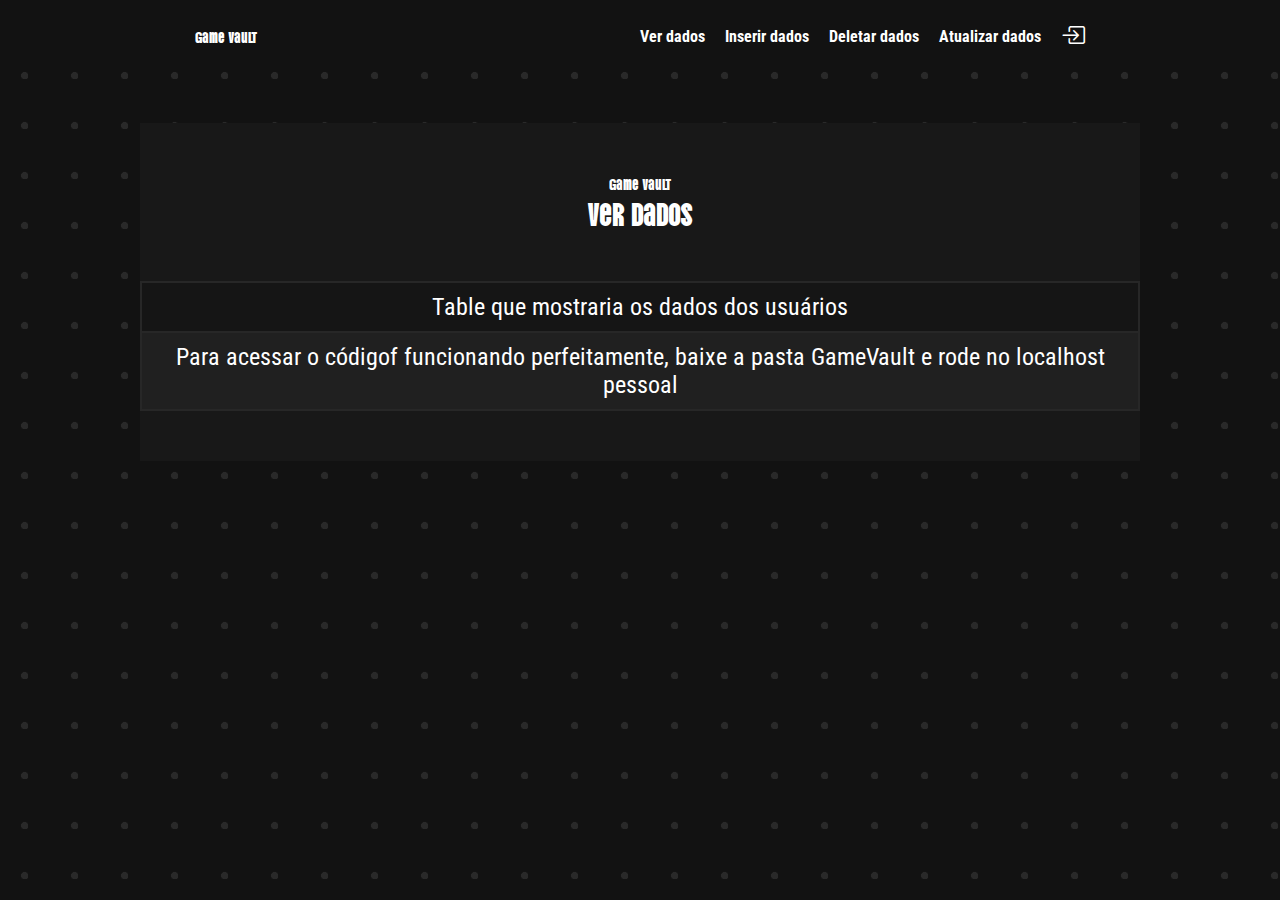
<file: dashboard/verDados.html>
<!DOCTYPE html>
<html lang="en">
<head>
    <meta charset="UTF-8">
    <meta http-equiv="X-UA-Compatible" content="IE=edge">
    <meta name="viewport" content="width=device-width, initial-scale=1.0">

    <title>GV - Ver Dados</title>

    <link rel="stylesheet" href="../main.css">
    <link rel="stylesheet" href="main-admin.css">
    <link rel="stylesheet" href="verDados.css">
    
    <link rel="stylesheet" href="https://cdn.jsdelivr.net/npm/bootstrap-icons@1.3.0/font/bootstrap-icons.css">
    
</head>
<body>

<header>
        <!-- BARRA DE MENU -->
        <nav>
            <!-- LOGO -->
            <a href="../index.html">
                Game Vault
                <!-- <img src="https://cdn.discordapp.com/attachments/1093159478377054360/1101538751269847092/pixel-art-650x350-removebg-preview.png" alt=""> -->
            </a>

            <div class="mobile-menu">
                <div class="line1"></div>
                <div class="line2"></div>
                <div class="line3"></div>
            </div>
            

            <!-- ITEMS DO MENU -->
            <ul class="nav-list">
                <li><a href="verDados.html">Ver dados</a></li>
                <li><a href="inserir/inserir.html">Inserir dados</a></li>
                <li><a href="deletar/deletar.html">Deletar dados</a></li>
                <li><a href="atualizar/atualizar.html">Atualizar dados</a></li>
                <li><a href="../login/login.html"><i class="bi bi-box-arrow-in-right"></i></a></li>
            </ul>
        </nav>
        <script src="../mobile.js"></script>
    </header>

    <section>
        <center>

            <div id="container">
                <a href="../../index.html" class="logo">Game Vault</a>
                <label>Ver Dados</label>
                
                <table>
                    <tr>
                        <td colspan="5">Table que mostraria os dados dos usuários</td>
                    </tr>
                    <tr>
                        <td colspan="5">Para acessar o códigof funcionando perfeitamente, baixe a pasta GameVault e rode no localhost pessoal</td>
                    </tr>
                </table>

            </div>


    </section>
    
</body>
</html>
</file>
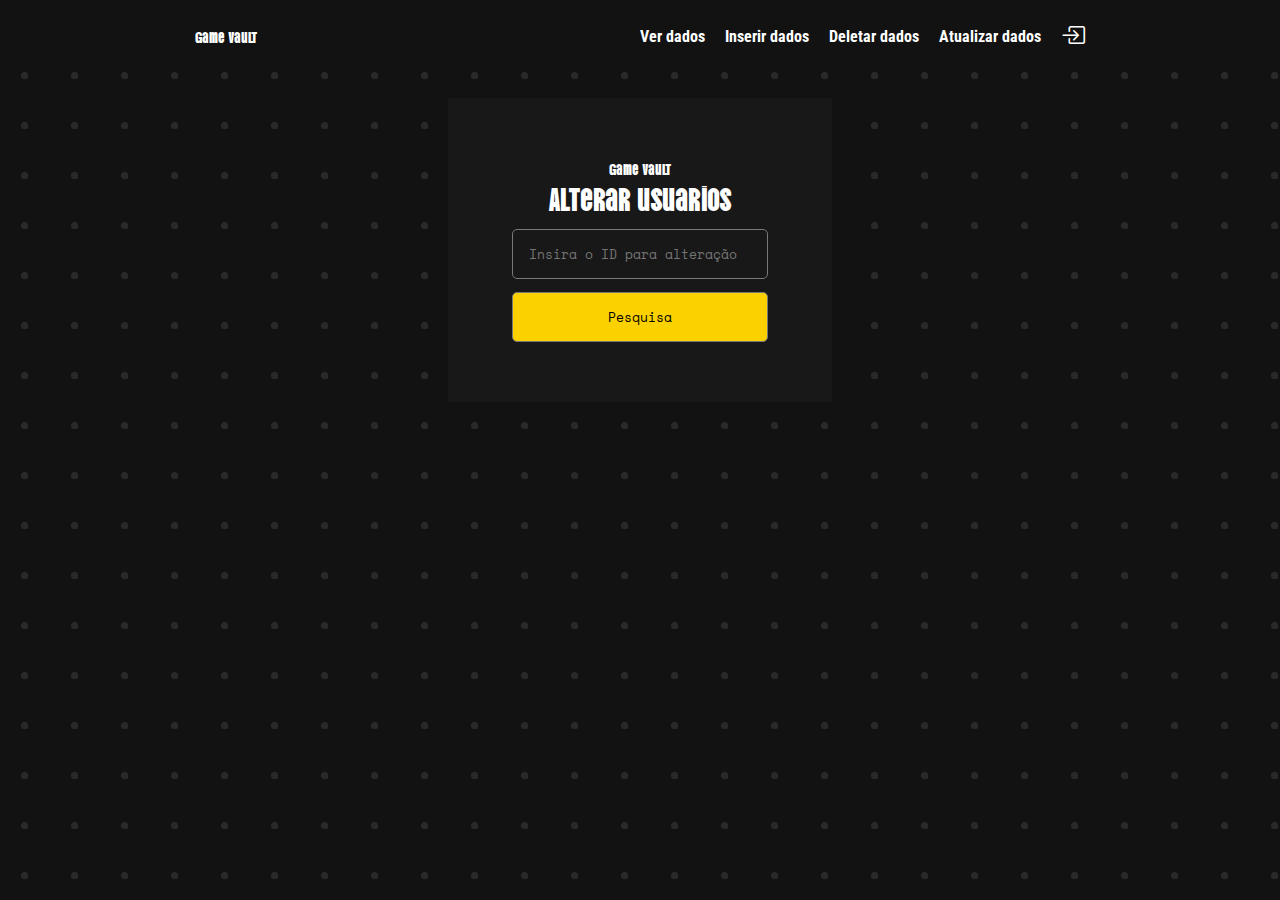
<file: dashboard/atualizar/atualizar.html>
<!DOCTYPE html>
<html lang="en">
<head>
    <meta charset="UTF-8">
    <meta http-equiv="X-UA-Compatible" content="IE=edge">
    <meta name="viewport" content="width=device-width, initial-scale=1.0">

    <title>GV - Atualizar Dados</title>

    <link rel="stylesheet" href="../../main.css">
    <link rel="stylesheet" href="atualizar.css">
    <link rel="stylesheet" href="../main-admin.css">
    
    <link rel="stylesheet" href="https://cdn.jsdelivr.net/npm/bootstrap-icons@1.3.0/font/bootstrap-icons.css">
    
</head>
<body>

<header>
        <!-- BARRA DE MENU -->
        <nav>
            <!-- LOGO -->
            <a href="../../index.html">
                Game Vault
                <!-- <img src="https://cdn.discordapp.com/attachments/1093159478377054360/1101538751269847092/pixel-art-650x350-removebg-preview.png" alt=""> -->
            </a>

            <div class="mobile-menu">
                <div class="line1"></div>
                <div class="line2"></div>
                <div class="line3"></div>
            </div>
            

            <!-- ITEMS DO MENU -->
            <ul class="nav-list">
                <li><a href="../verDados.html">Ver dados</a></li>
                <li><a href="../inserir/inserir.html">Inserir dados</a></li>
                <li><a href="../deletar/deletar.html">Deletar dados</a></li>
                <li><a href="atualizar.html">Atualizar dados</a></li>
                <li><a href="../../login/login.html"><i class="bi bi-box-arrow-in-right"></i></a></li>
            </ul>
        </nav>
        <script src="../../mobile.js"></script>
    </header>

    <section>
        <center>
            <div id="container">

                <a href="../../index.html" class="logo">Game Vault</a>
                <label>Alterar usuarios</label>

                <form name="dados">
                    <input type="number" placeholder="Insira o ID para alteração" name="id"><br>
                    <input type="submit" name="btnpesquisar" value="Pesquisa" class="button"">
                </form>

            </div>

    </section>
</body>
</html>
</file>
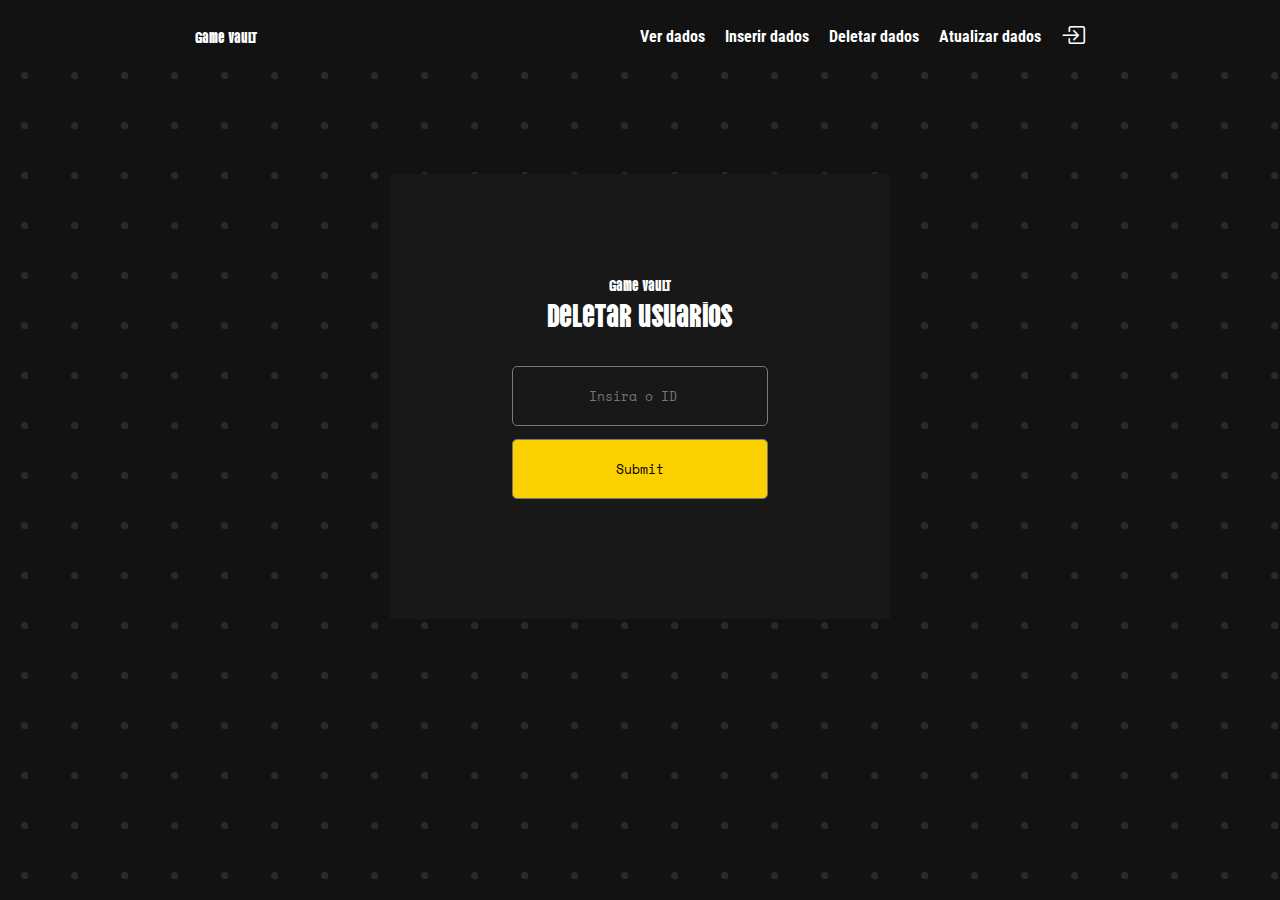
<file: dashboard/deletar/deletar.html>
<!DOCTYPE html>
<html lang="en">
<head>
    <meta charset="UTF-8">
    <meta http-equiv="X-UA-Compatible" content="IE=edge">
    <meta name="viewport" content="width=device-width, initial-scale=1.0">

    <title>GV - Deletar Dados</title>

    <link rel="stylesheet" href="../../main.css">
    <link rel="stylesheet" href="../main-admin.css">
    <link rel="stylesheet" href="deletar.css">
    
    <link rel="stylesheet" href="https://cdn.jsdelivr.net/npm/bootstrap-icons@1.3.0/font/bootstrap-icons.css">
    
</head>
<body>

<header>
        <!-- BARRA DE MENU -->
        <nav>
            <!-- LOGO -->
            <a href="../../index.html">
                Game Vault
                <!-- <img src="https://cdn.discordapp.com/attachments/1093159478377054360/1101538751269847092/pixel-art-650x350-removebg-preview.png" alt=""> -->
            </a>

            <div class="mobile-menu">
                <div class="line1"></div>
                <div class="line2"></div>
                <div class="line3"></div>
            </div>
            

            <!-- ITEMS DO MENU -->
            <ul class="nav-list">
                <li><a href="../verDados.html">Ver dados</a></li>
                <li><a href="../inserir/inserir.html">Inserir dados</a></li>
                <li><a href="deletar.html">Deletar dados</a></li>
                <li><a href="../atualizar/atualizar.html">Atualizar dados</a></li>
                <li><a href="../../login/login.html"><i class="bi bi-box-arrow-in-right"></i></a></li>
            </ul>
        </nav>
        <script src="../../mobile.js"></script>
    </header>

    <section>
            
            <center>

            <div id="container">

                <a href="../../index.html" class="logo">Game Vault</a>
                <label>Deletar usuarios</label>

                <form class="form-container">
                    <input type="number" name="id" placeholder="Insira o ID"><br>
                    <input type="submit">
                </form>
            </div>

    </section>
    
</body>
</html>
</file>
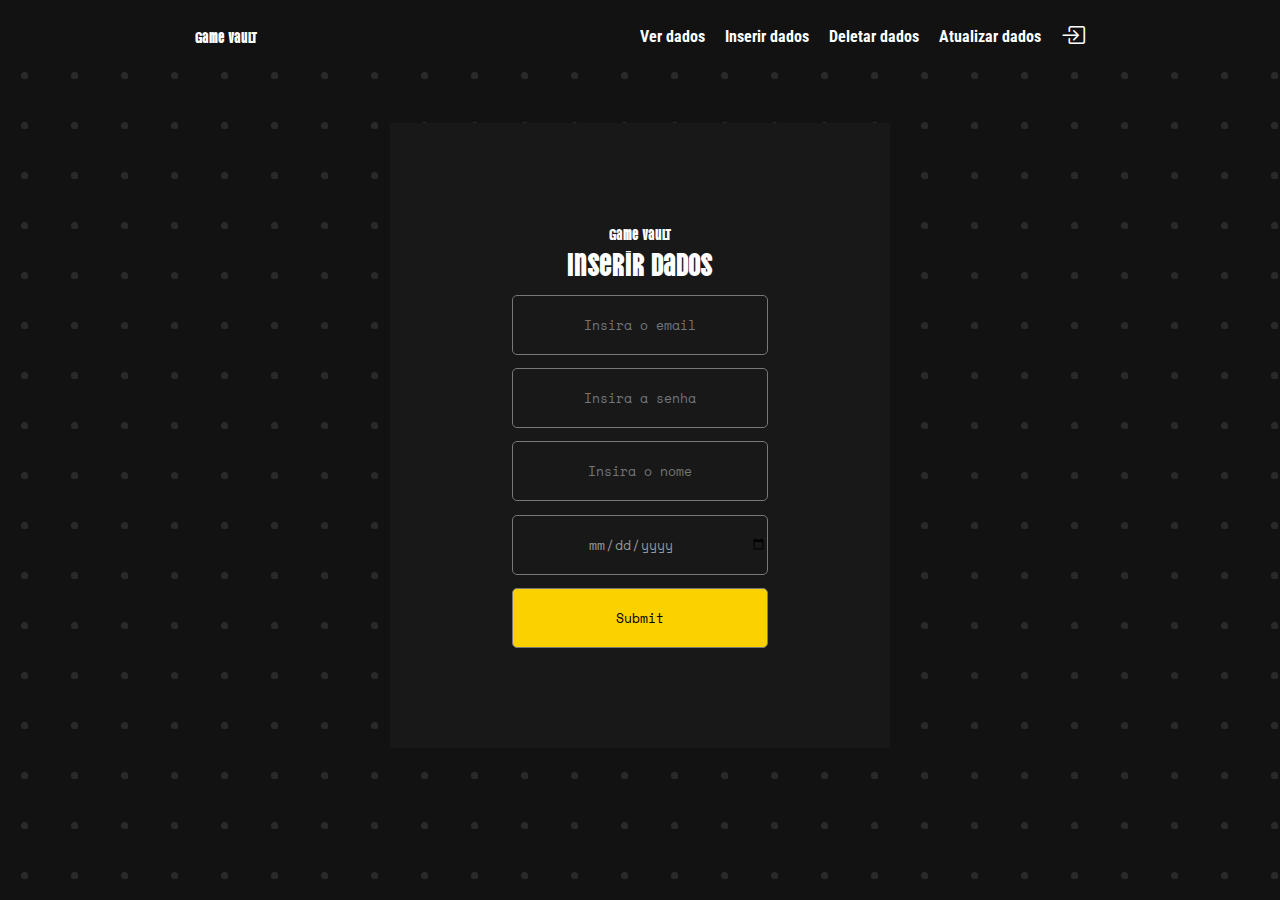
<file: dashboard/inserir/inserir.html>
<!DOCTYPE html>
<html lang="en">
<head>
    <meta charset="UTF-8">
    <meta http-equiv="X-UA-Compatible" content="IE=edge">
    <meta name="viewport" content="width=device-width, initial-scale=1.0">

    <title>GV - Inserir Dados</title>

    <link rel="stylesheet" href="../../main.css">
    <link rel="stylesheet" href="../main-admin.css">
    <link rel="stylesheet" href="inserir.css">
    
    <link rel="stylesheet" href="https://cdn.jsdelivr.net/npm/bootstrap-icons@1.3.0/font/bootstrap-icons.css">
    
</head>
<body>

<header>
        <!-- BARRA DE MENU -->
        <nav>
            <!-- LOGO -->
            <a href="../../index.html">
                Game Vault
                <!-- <img src="https://cdn.discordapp.com/attachments/1093159478377054360/1101538751269847092/pixel-art-650x350-removebg-preview.png" alt=""> -->
            </a>

            <div class="mobile-menu">
                <div class="line1"></div>
                <div class="line2"></div>
                <div class="line3"></div>
            </div>
            

            <!-- ITEMS DO MENU -->
            <ul class="nav-list">
                <li><a href="../verDados.html">Ver dados</a></li>
                <li><a href="inserir.html">Inserir dados</a></li>
                <li><a href="../deletar/deletar.html">Deletar dados</a></li>
                <li><a href="../atualizar/atualizar.html">Atualizar dados</a></li>
                <li><a href="../../login/login.html"><i class="bi bi-box-arrow-in-right"></i></a></li>
            </ul>
        </nav>
        <script src="../../mobile.js"></script>
    </header>

    <section>
        <center>
            
            <div id="container">
                <a href="../../index.html" class="logo">Game Vault</a>
                <label>Inserir Dados</label>

                <form>
                    <input type="text" name="email" placeholder="Insira o email" required><br>
                    <input type="text" name="senha" placeholder="Insira a senha" required><br>
                    <input type="text" name="nome" placeholder="Insira o nome" required><br>
                    <input type="date" name="dt_nasc" placeholder="Insira a data de nascimento" required><br>

                    <input type="submit">
                </form>
            </div>

    </section>
    
</body>
</html>
</file>
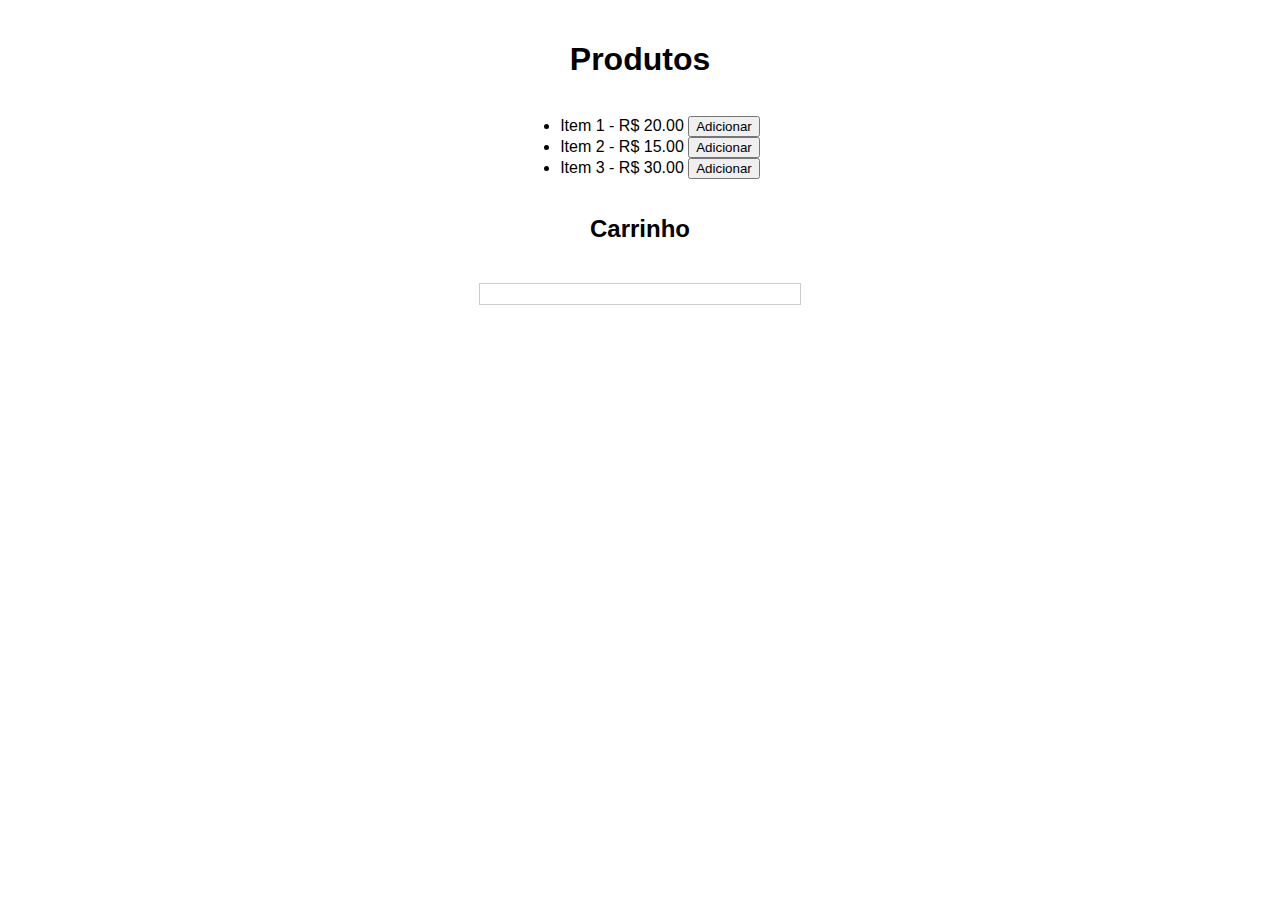
<file: GameVault/teste/teste2.html>
<!DOCTYPE html>
<html lang="en">
<head>
  <meta charset="UTF-8">
  <meta name="viewport" content="width=device-width, initial-scale=1.0">
  <title>Carrinho de Compras</title>
  <style>
    /* Estilos simples para melhorar a aparência */
    body {
      font-family: Arial, sans-serif;
      display: flex;
      flex-direction: column;
      align-items: center;
      margin: 20px;
    }

    #carrinho {
      border: 1px solid #ccc;
      padding: 10px;
      margin-top: 20px;
      width: 300px;
    }
  </style>
</head>
<body>

  <h1>Produtos</h1>
  <ul id="produtos">
    <li data-nome="Item 1" data-preco="20.00">Item 1 - R$ 20.00 <button class="adicionar">Adicionar</button></li>
    <li data-nome="Item 2" data-preco="15.00">Item 2 - R$ 15.00 <button class="adicionar">Adicionar</button></li>
    <li data-nome="Item 3" data-preco="30.00">Item 3 - R$ 30.00 <button class="adicionar">Adicionar</button></li>
  </ul>

  <h2>Carrinho</h2>
  <div id="carrinho"></div>

  <script src="carrinho.js"></script>
</body>
</html>
</file>
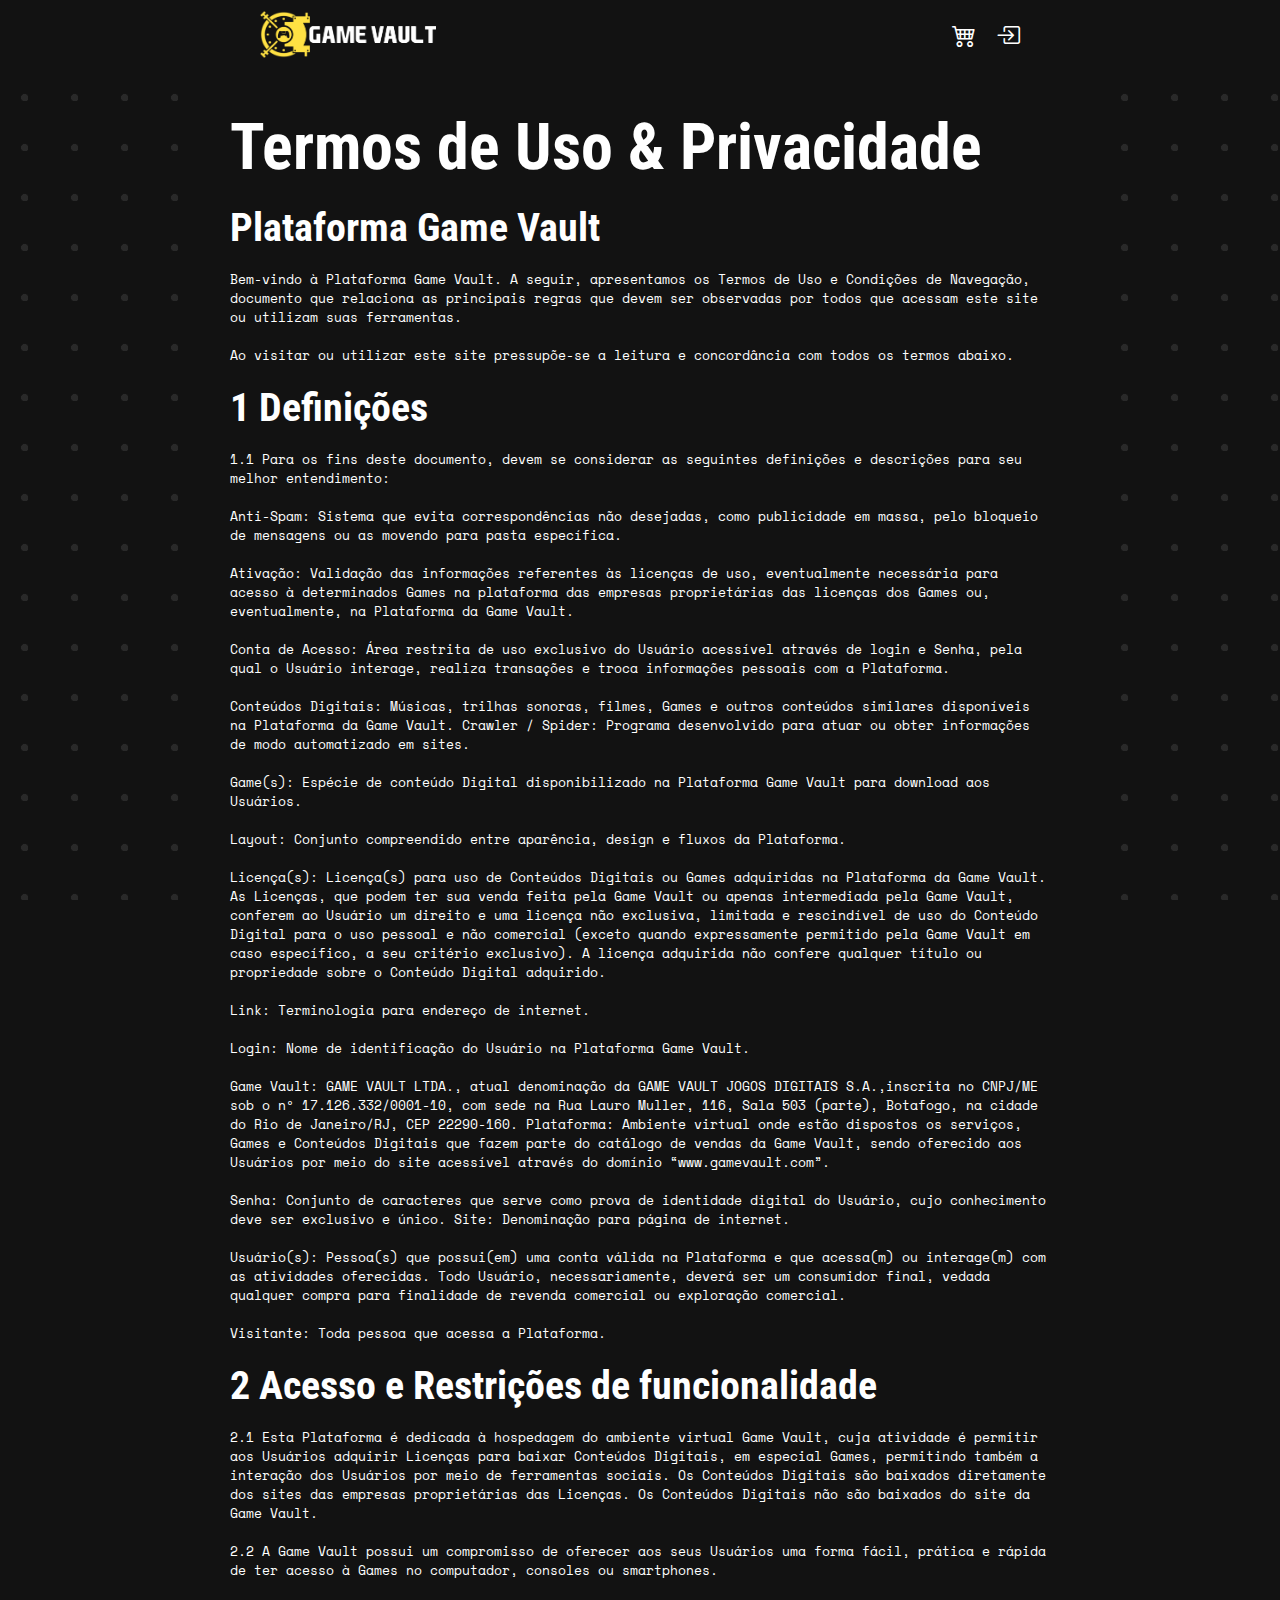
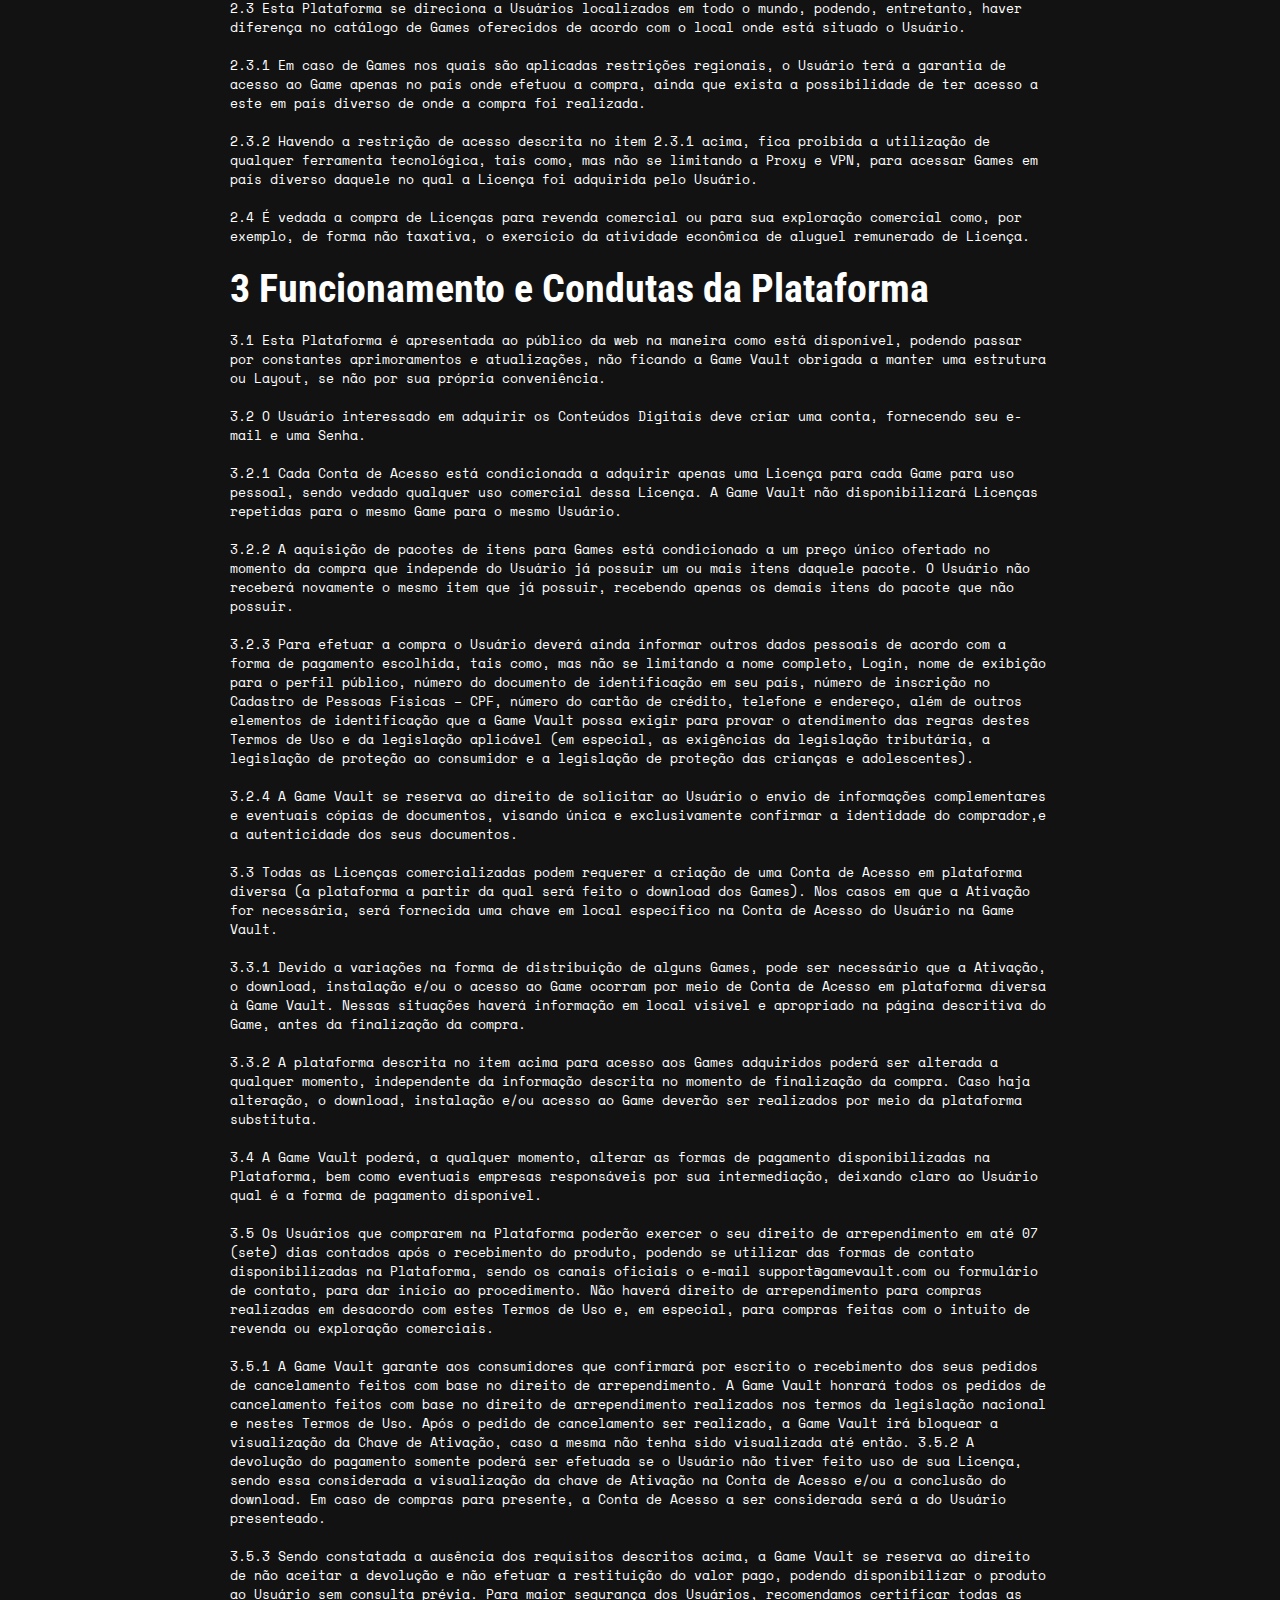
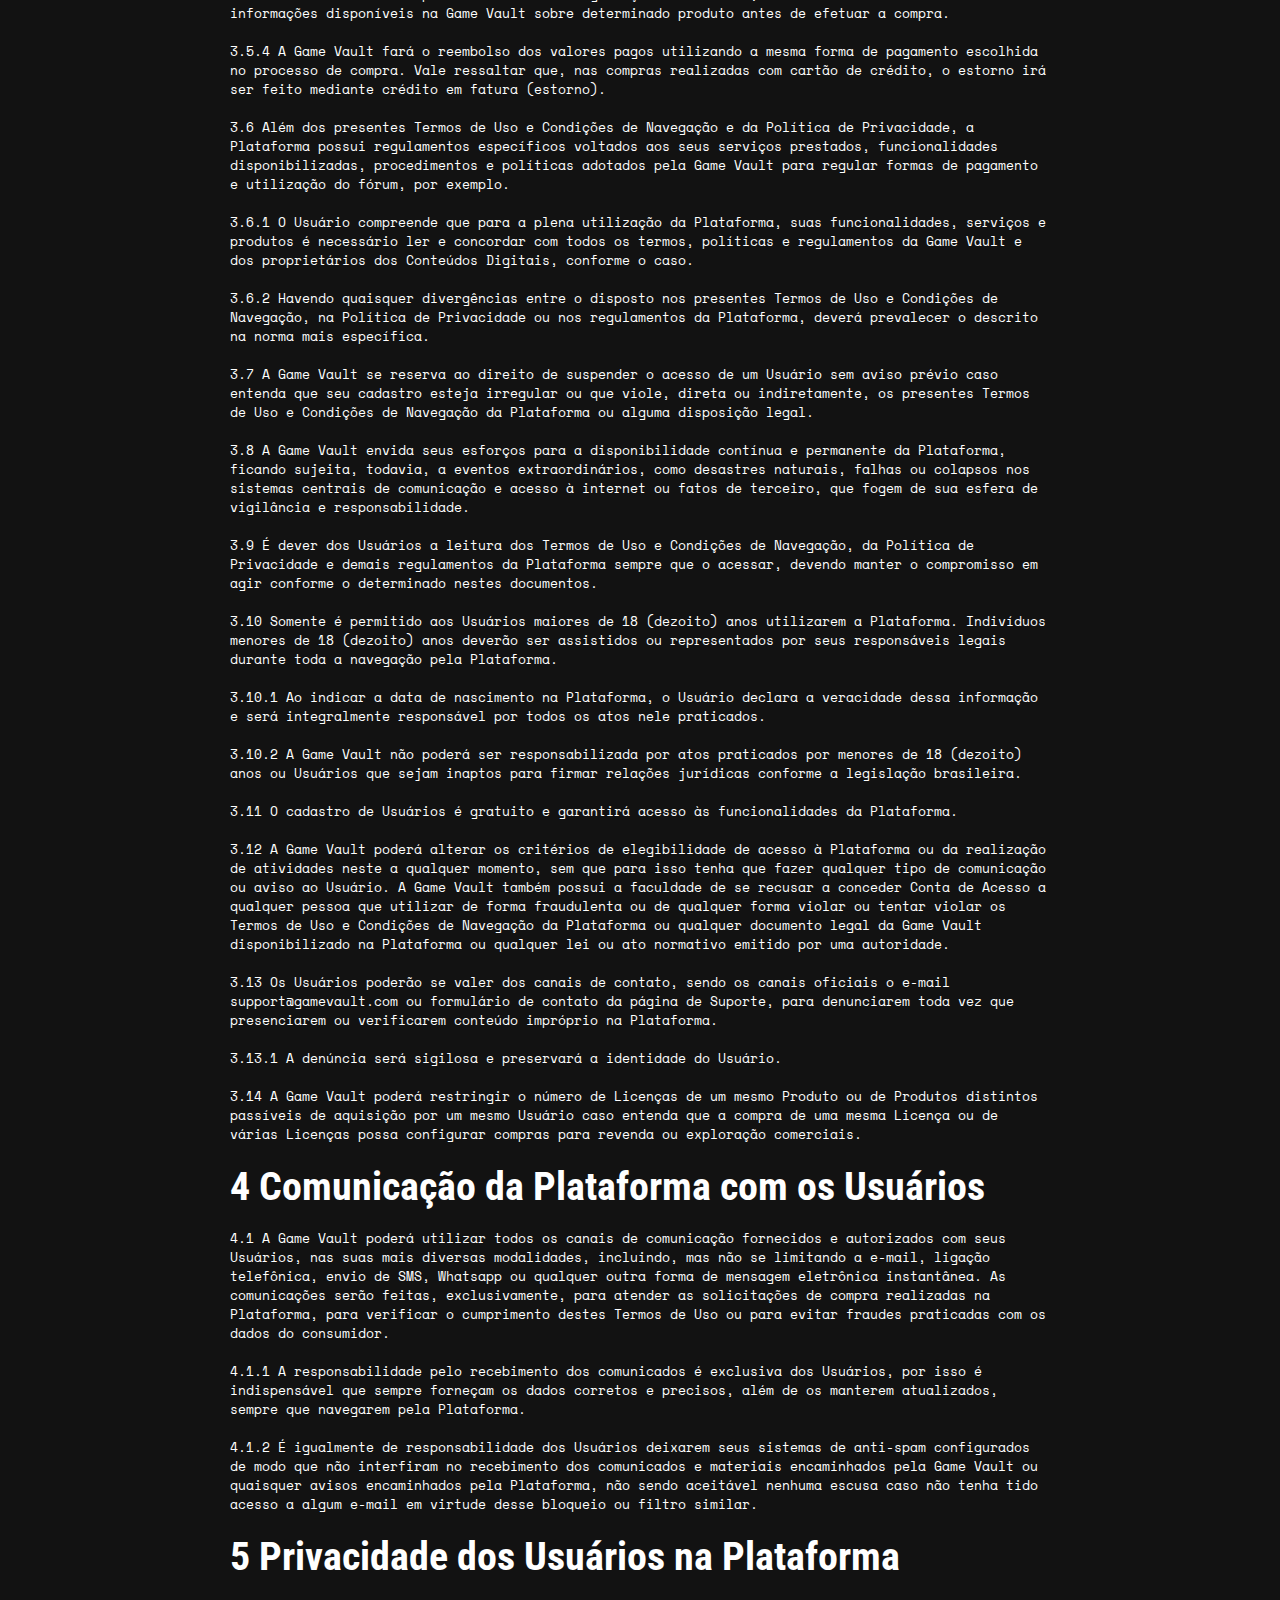
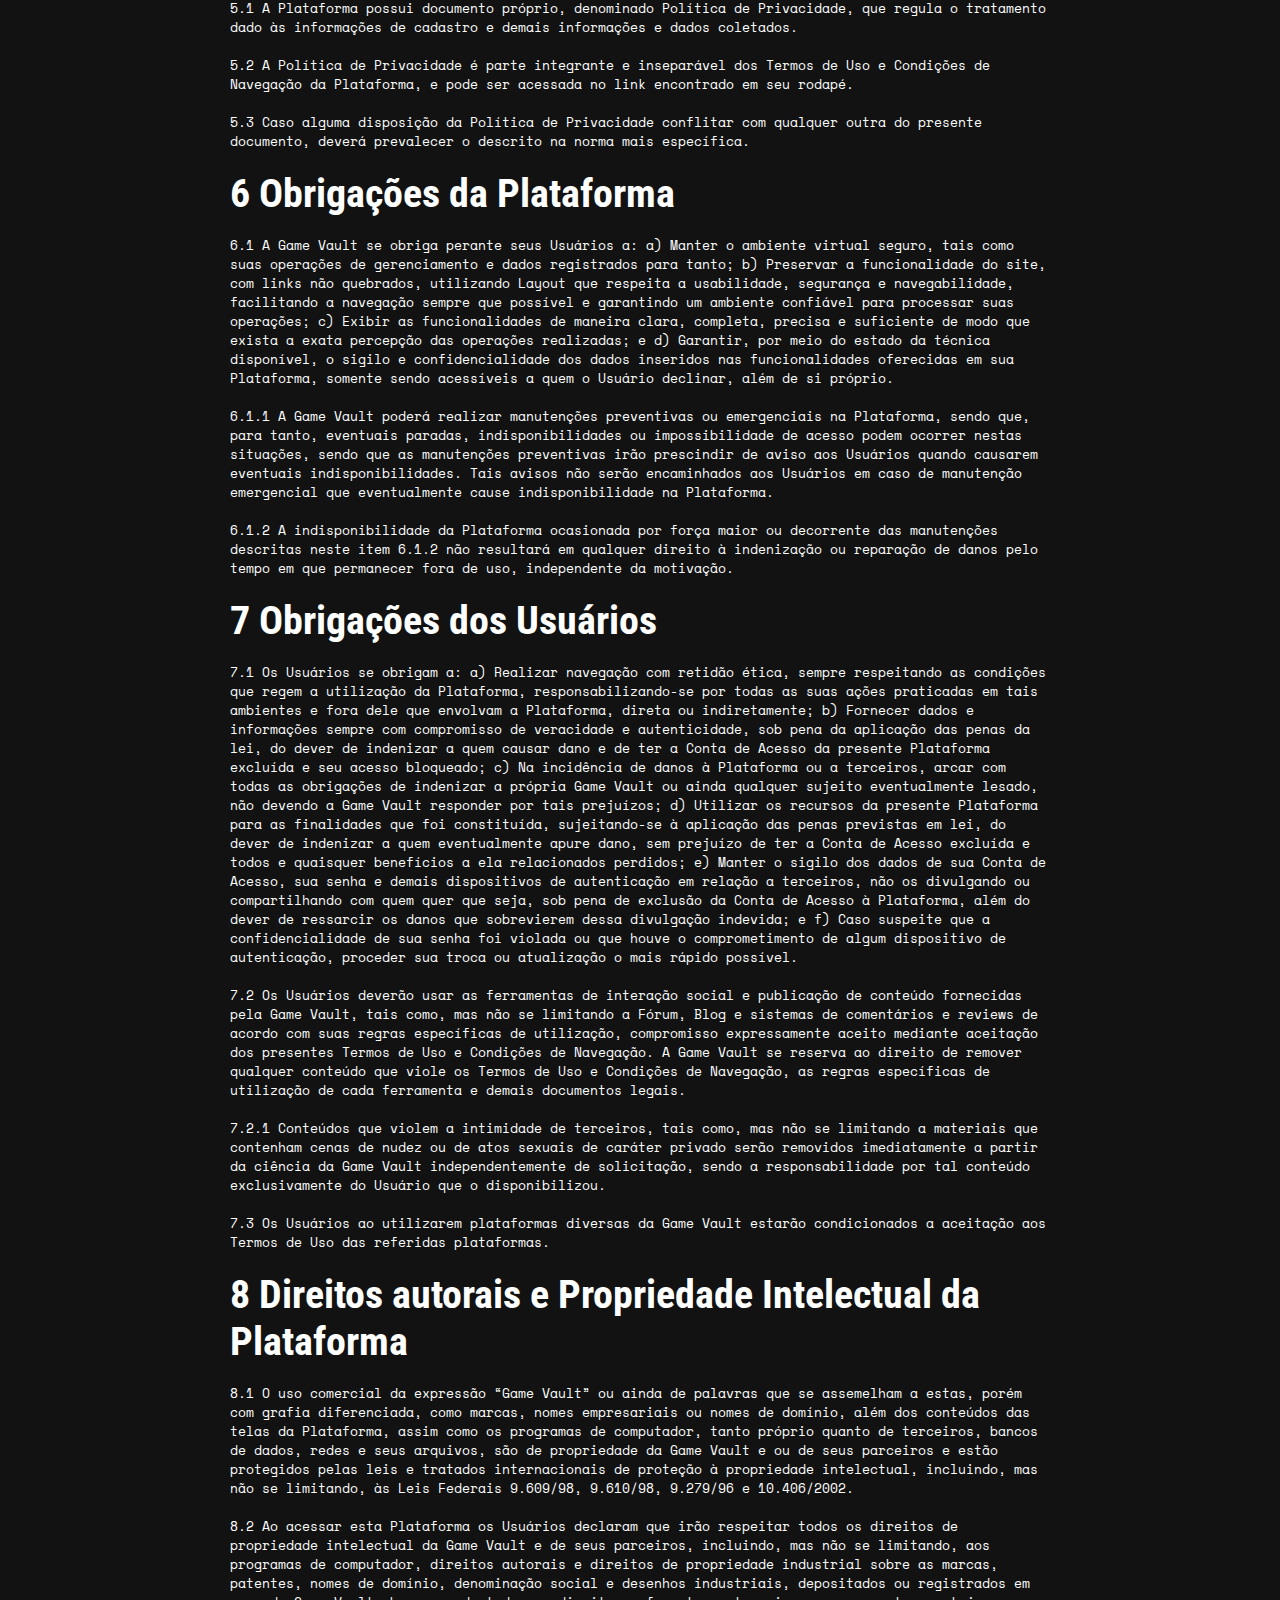
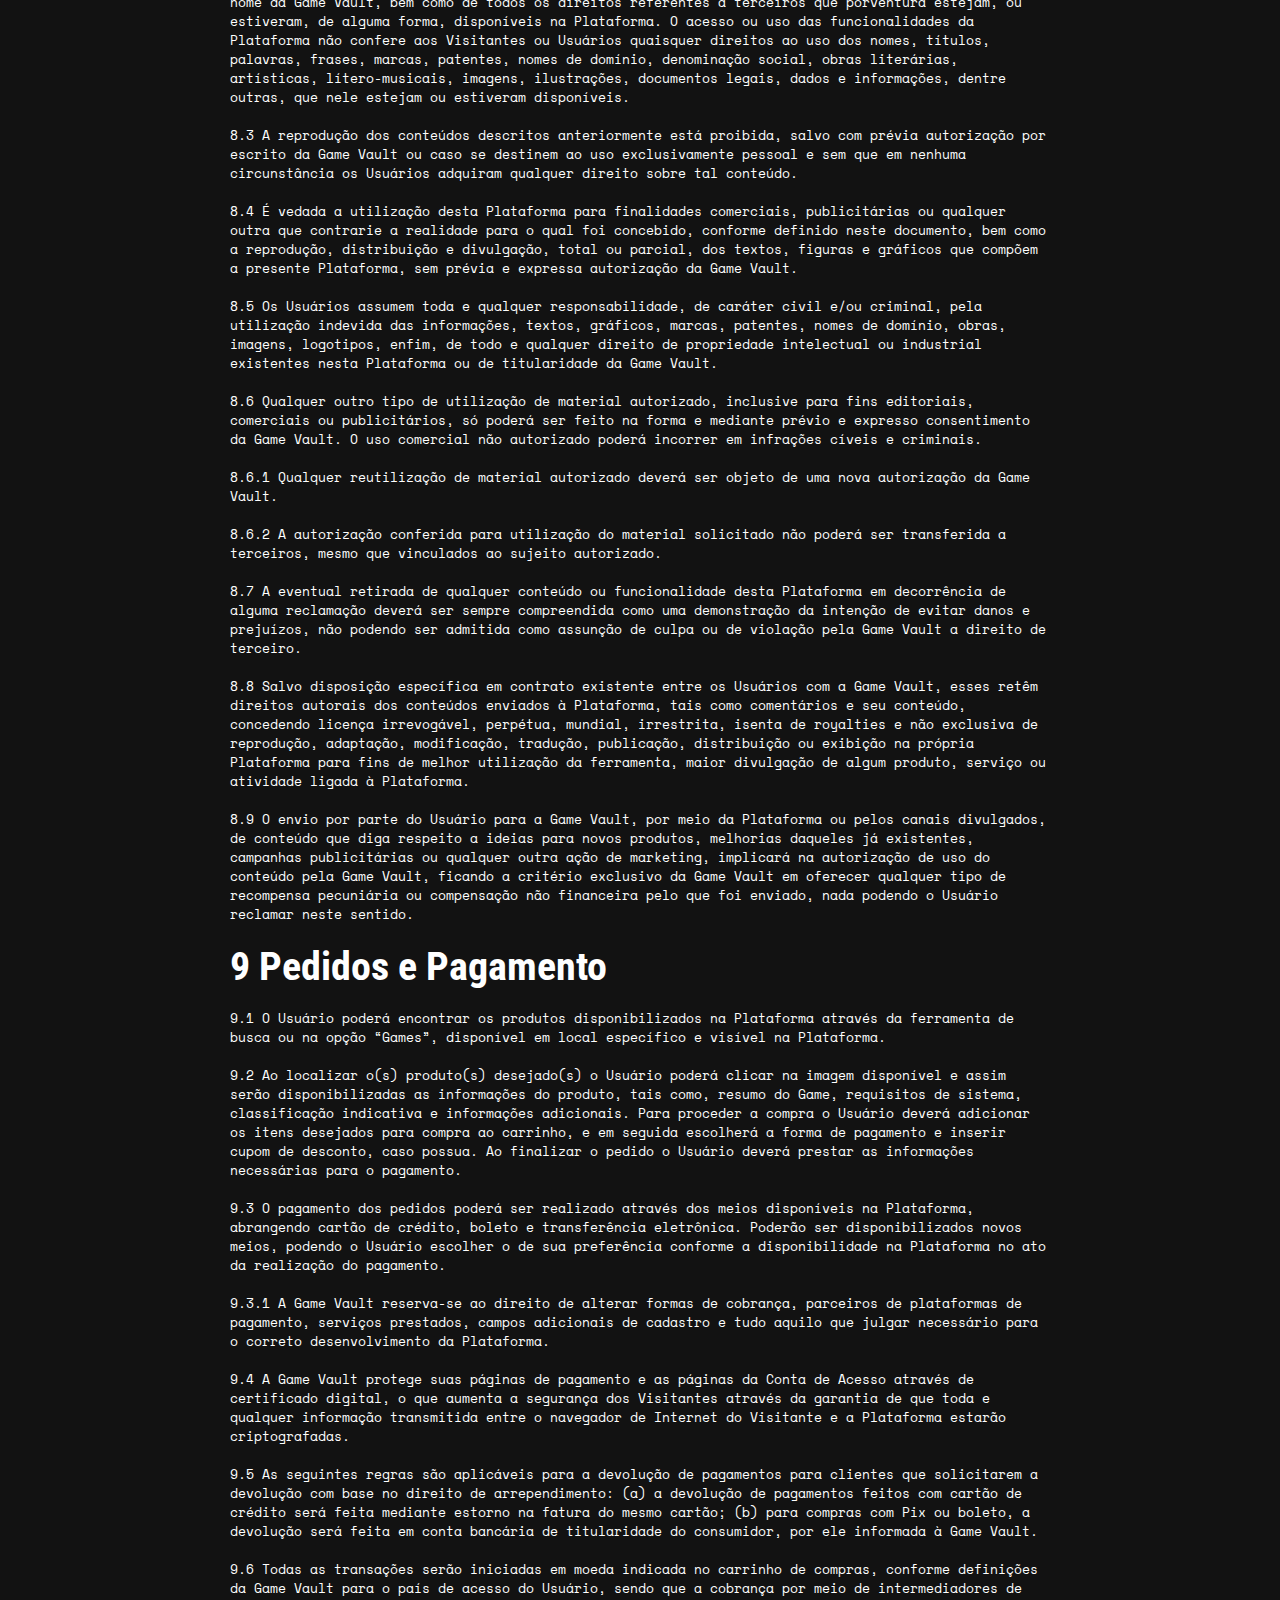
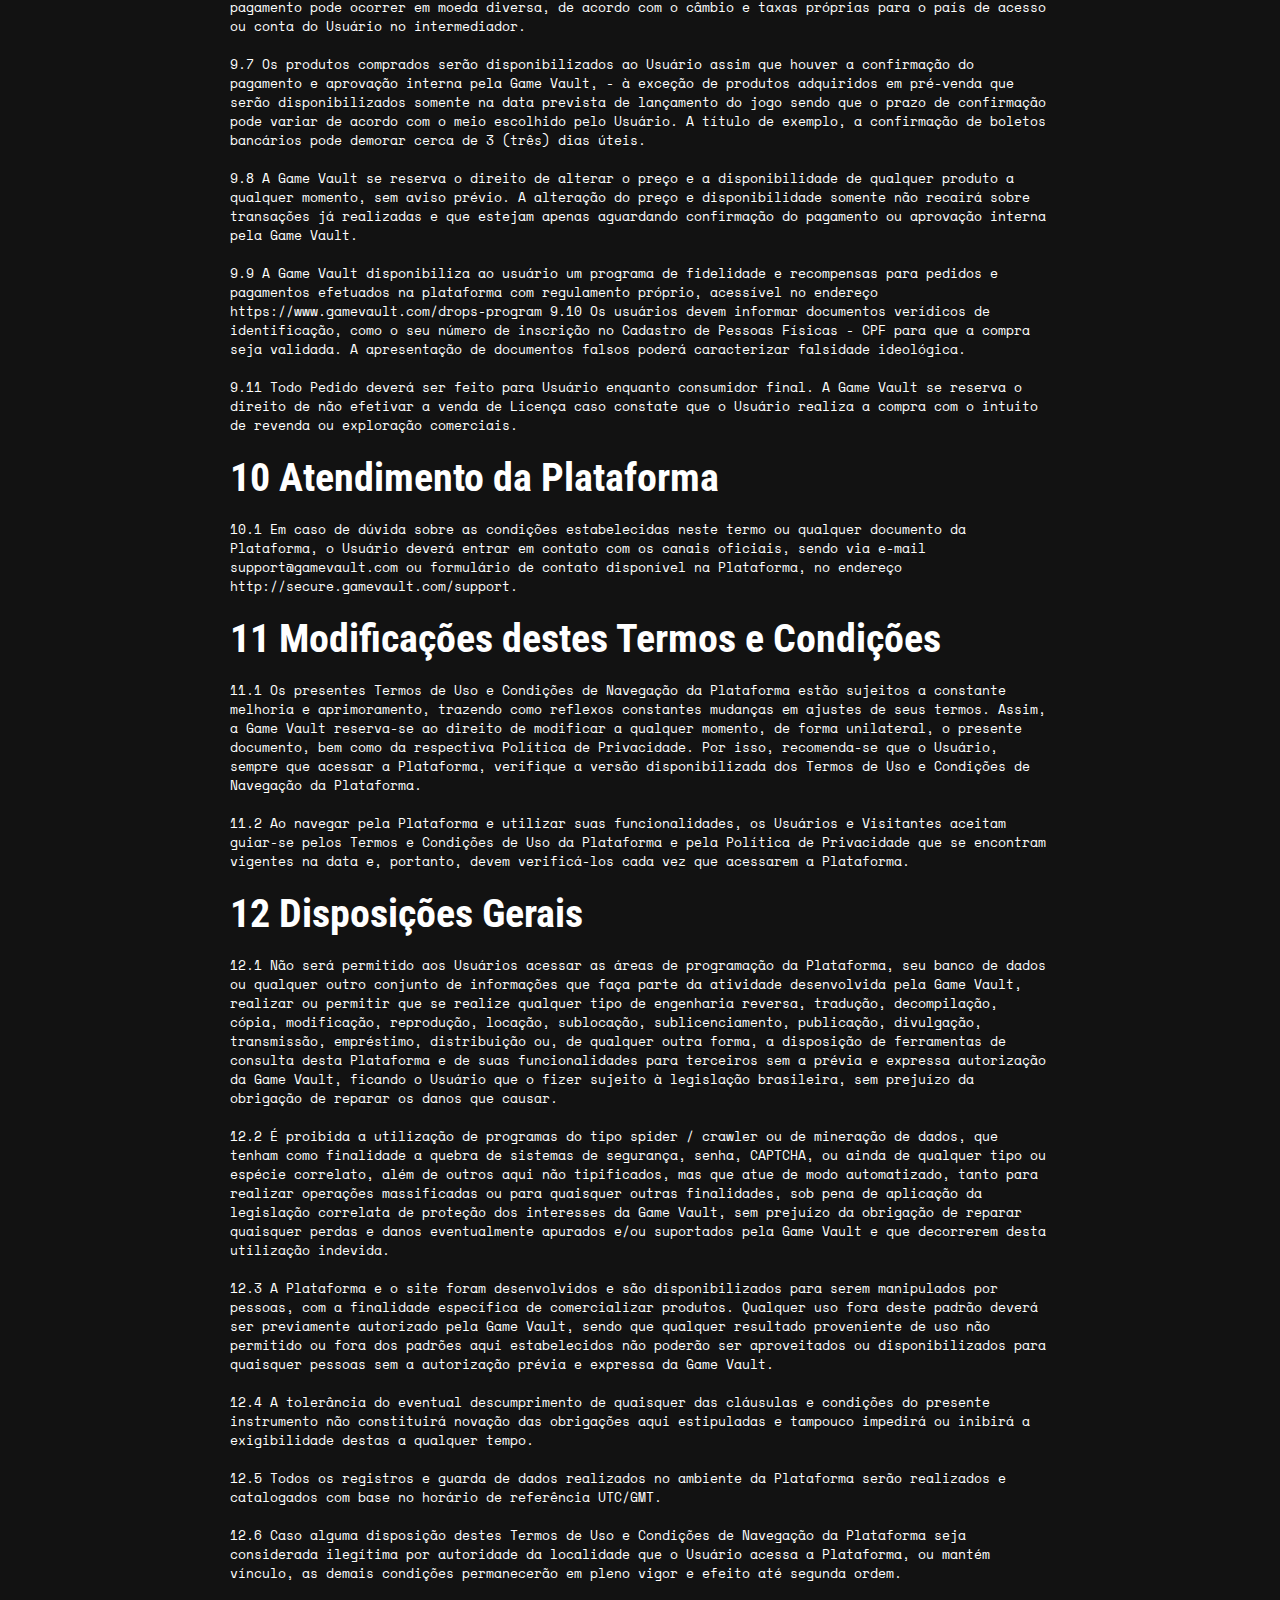
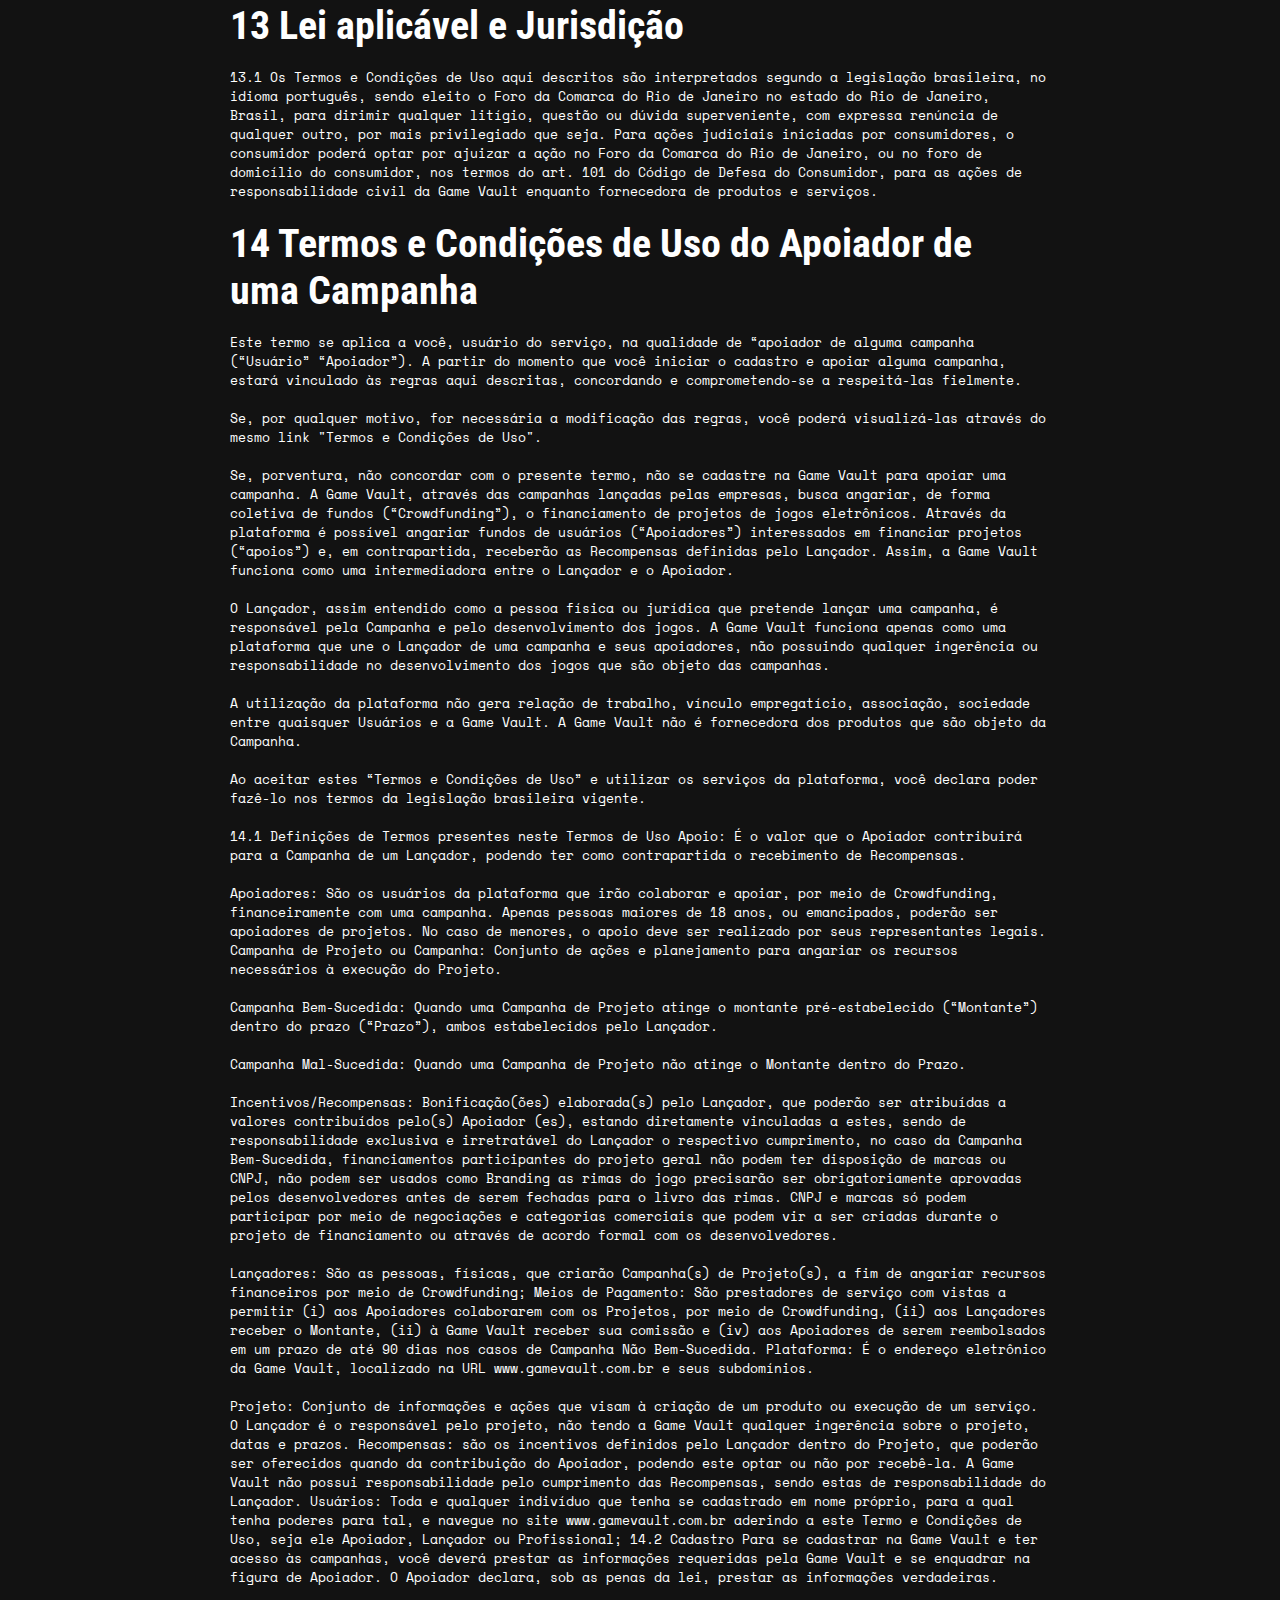
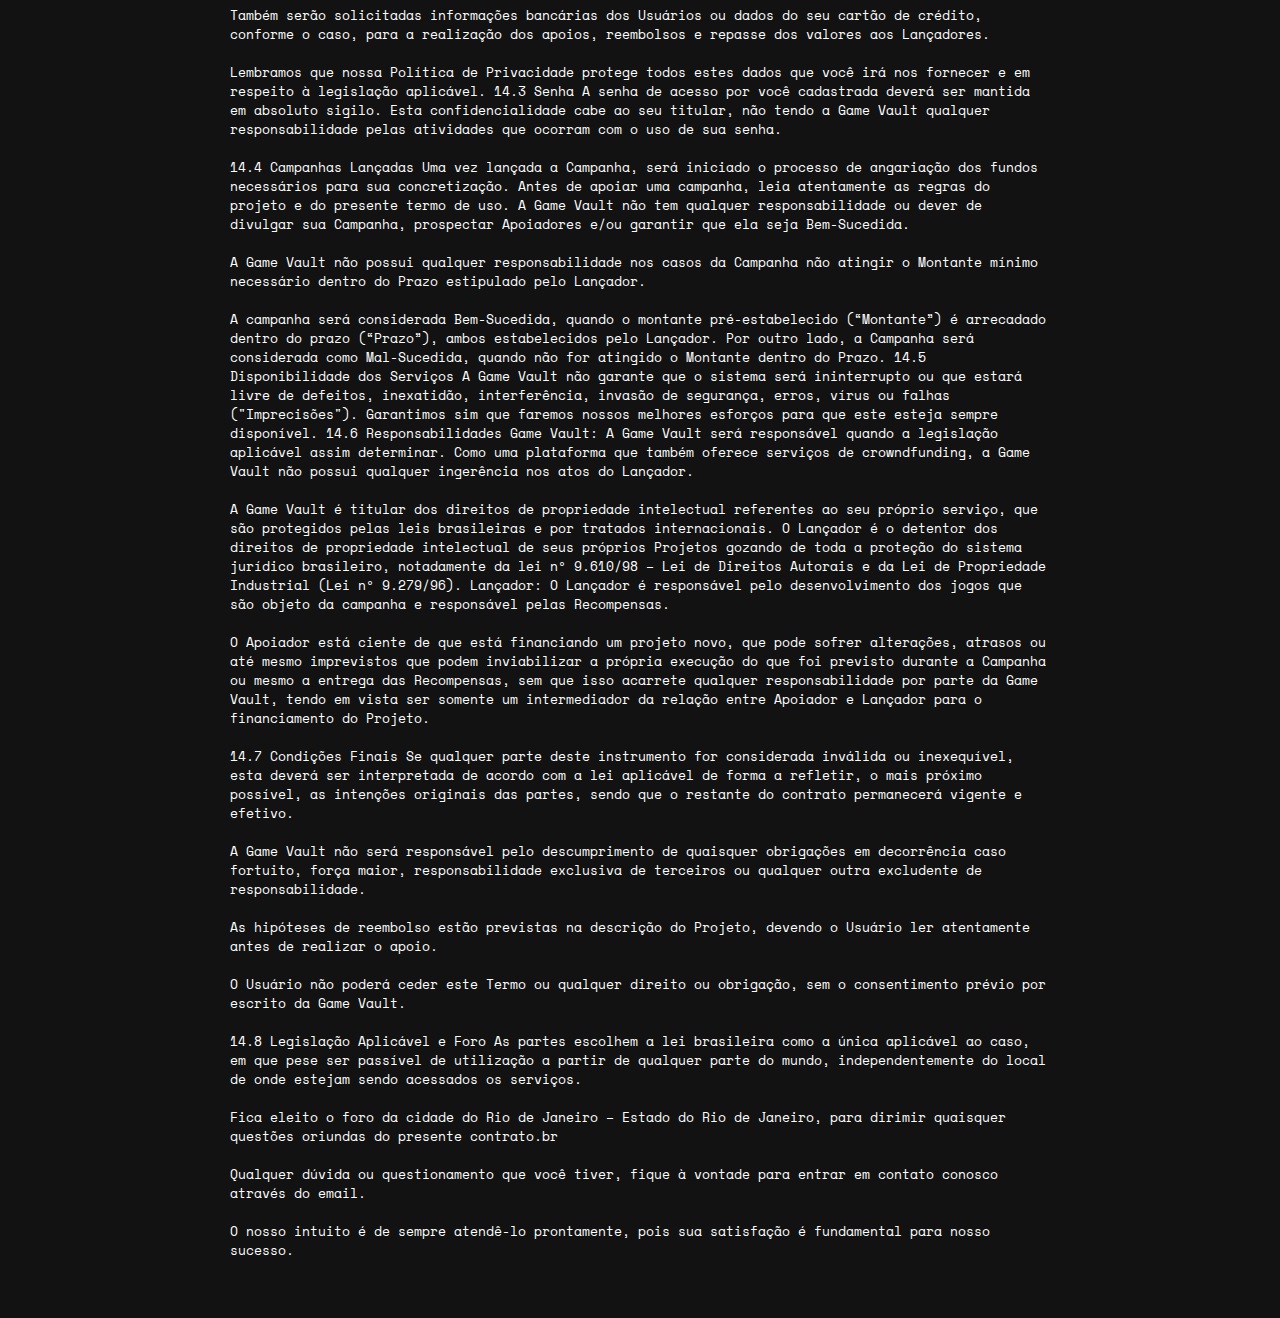
<file: login/registrar/termosDeUso.html>
<?php
    include('../../session.php');
?>

<!DOCTYPE html>
<html lang="en">
<head>
    <meta charset="UTF-8">
    <meta http-equiv="X-UA-Compatible" content="IE=edge">
    <meta name="viewport" content="width=device-width, initial-scale=1.0">
    <title>GV - Cadastre-se</title>

    <link rel="stylesheet" href="../../main.css">
    <link rel="stylesheet" href="termosDeUso.css">
    <link rel="stylesheet" href="registrar.css">

    <link rel="stylesheet" href="https://cdn.jsdelivr.net/npm/bootstrap-icons@1.3.0/font/bootstrap-icons.css">
</head>
<body style="background-color: #121212;">

    <header>
        <!-- BARRA DE MENU -->
        <nav>
            <!-- LOGO -->
            <a href="../../index.php" class="" class="logo">
                <!-- Game Vault -->
                <img src="../../IMG/logo.png" alt="">
            </a>

            <div class="mobile-menu">
                <div class="line1"></div>
                <div class="line2"></div>
                <div class="line3"></div>
            </div>
            

            <!-- ITEMS DO MENU -->
            <ul class="nav-list">
                <li><i class="bi bi-cart4"></i></li>
                <li><a href="../login.php"><i class="bi bi-box-arrow-in-right"></i></a></li>
            </ul>
        </nav>
        <script src="../../mobile.js"></script>
    </header>

    <section id="termos-container">
    
        <div class="termos">
            <h1>Termos de Uso & Privacidade</h1><br>
            <h3>Plataforma Game Vault</h3><br>

            <p>
            Bem-vindo à Plataforma Game Vault. A seguir, apresentamos os Termos de Uso e Condições de Navegação, documento que relaciona as principais regras que devem ser observadas por todos que acessam este site ou utilizam suas ferramentas.<br><br>

            Ao visitar ou utilizar este site pressupõe-se a leitura e concordância com todos os termos abaixo.
            </p><br>

            <h3>1 Definições</h3><br>

            <p>
                1.1 Para os fins deste documento, devem se considerar as seguintes definições e descrições para seu melhor entendimento:<br><br>
                Anti-Spam: Sistema que evita correspondências não desejadas, como publicidade em massa, pelo bloqueio de mensagens ou as movendo para pasta específica.<br><br>
                Ativação: Validação das informações referentes às licenças de uso, eventualmente necessária para acesso à determinados Games na plataforma das empresas proprietárias das licenças dos Games ou, eventualmente, na Plataforma da Game Vault.<br><br>
                Conta de Acesso: Área restrita de uso exclusivo do Usuário acessível através de login e Senha, pela qual o Usuário interage, realiza transações e troca informações pessoais com a Plataforma.<br><br>
                Conteúdos Digitais: Músicas, trilhas sonoras, filmes, Games e outros conteúdos similares disponíveis na Plataforma da Game Vault.
                Crawler / Spider: Programa desenvolvido para atuar ou obter informações de modo automatizado em sites.<br><br>
                Game(s): Espécie de conteúdo Digital disponibilizado na Plataforma Game Vault para download aos Usuários.<br><br>
                Layout: Conjunto compreendido entre aparência, design e fluxos da Plataforma.<br><br>
                Licença(s): Licença(s) para uso de Conteúdos Digitais ou Games adquiridas na Plataforma da Game Vault. As Licenças, que podem ter sua venda feita pela Game Vault ou apenas intermediada pela Game Vault, conferem ao Usuário um direito e uma licença não exclusiva, limitada e rescindível de uso do Conteúdo Digital para o uso pessoal e não comercial (exceto quando expressamente permitido pela Game Vault em caso específico, a seu critério exclusivo). A licença adquirida não confere qualquer título ou propriedade sobre o Conteúdo Digital adquirido.<br><br>
                Link: Terminologia para endereço de internet.<br><br>
                Login: Nome de identificação do Usuário na Plataforma Game Vault.<br><br>
                Game Vault: GAME VAULT LTDA., atual denominação da GAME VAULT JOGOS DIGITAIS S.A.,inscrita no CNPJ/ME sob o nº 17.126.332/0001-10, com sede na Rua Lauro Muller, 116, Sala 503 (parte), Botafogo, na cidade do Rio de Janeiro/RJ, CEP 22290-160.
                Plataforma: Ambiente virtual onde estão dispostos os serviços, Games e Conteúdos Digitais que fazem parte do catálogo de vendas da Game Vault, sendo oferecido aos Usuários por meio do site acessível através do domínio “www.gamevault.com”.<br><br>
                Senha: Conjunto de caracteres que serve como prova de identidade digital do Usuário, cujo conhecimento deve ser exclusivo e único.
                Site: Denominação para página de internet.<br><br>
                Usuário(s): Pessoa(s) que possui(em) uma conta válida na Plataforma e que acessa(m) ou interage(m) com as atividades oferecidas. Todo Usuário, necessariamente, deverá ser um consumidor final, vedada qualquer compra para finalidade de revenda comercial ou exploração comercial.<br><br>
                Visitante: Toda pessoa que acessa a Plataforma.
            </p><br>

            <h3>2 Acesso e Restrições de funcionalidade</h3><br>

            <p>
                2.1 Esta Plataforma é dedicada à hospedagem do ambiente virtual Game Vault, cuja atividade é permitir aos Usuários adquirir Licenças para baixar Conteúdos Digitais, em especial Games, permitindo também a interação dos Usuários por meio de ferramentas sociais. Os Conteúdos Digitais são baixados diretamente dos sites das empresas proprietárias das Licenças. Os Conteúdos Digitais não são baixados do site da Game Vault.<br><br>
                2.2 A Game Vault possui um compromisso de oferecer aos seus Usuários uma forma fácil, prática e rápida de ter acesso à Games no computador, consoles ou smartphones.<br><br>
                2.3 Esta Plataforma se direciona a Usuários localizados em todo o mundo, podendo, entretanto, haver diferença no catálogo de Games oferecidos de acordo com o local onde está situado o Usuário.<br><br>
                2.3.1 Em caso de Games nos quais são aplicadas restrições regionais, o Usuário terá a garantia de acesso ao Game apenas no país onde efetuou a compra, ainda que exista a possibilidade de ter acesso a este em país diverso de onde a compra foi realizada.<br><br>
                2.3.2 Havendo a restrição de acesso descrita no item 2.3.1 acima, fica proibida a utilização de qualquer ferramenta tecnológica, tais como, mas não se limitando a Proxy e VPN, para acessar Games em país diverso daquele no qual a Licença foi adquirida pelo Usuário.<br><br>
                2.4 É vedada a compra de Licenças para revenda comercial ou para sua exploração comercial como, por exemplo, de forma não taxativa, o exercício da atividade econômica de aluguel remunerado de Licença.<br><br>
            </p>

            <h3>3 Funcionamento e Condutas da Plataforma</h3><br>

            <p>
                3.1 Esta Plataforma é apresentada ao público da web na maneira como está disponível, podendo passar por constantes aprimoramentos e atualizações, não ficando a Game Vault obrigada a manter uma estrutura ou Layout, se não por sua própria conveniência.<br><br>
                3.2 O Usuário interessado em adquirir os Conteúdos Digitais deve criar uma conta, fornecendo seu e-mail e uma Senha.<br><br>
                3.2.1 Cada Conta de Acesso está condicionada a adquirir apenas uma Licença para cada Game para uso pessoal, sendo vedado qualquer uso comercial dessa Licença. A Game Vault não disponibilizará Licenças repetidas para o mesmo Game para o mesmo Usuário.<br><br>
                3.2.2 A aquisição de pacotes de itens para Games está condicionado a um preço único ofertado no momento da compra que independe do Usuário já possuir um ou mais itens daquele pacote. O Usuário não receberá novamente o mesmo item que já possuir, recebendo apenas os demais itens do pacote que não possuir.<br><br>
                3.2.3 Para efetuar a compra o Usuário deverá ainda informar outros dados pessoais de acordo com a forma de pagamento escolhida, tais como, mas não se limitando a nome completo, Login, nome de exibição para o perfil público, número do documento de identificação em seu país, número de inscrição no Cadastro de Pessoas Físicas – CPF, número do cartão de crédito, telefone e endereço, além de outros elementos de identificação que a Game Vault possa exigir para provar o atendimento das regras destes Termos de Uso e da legislação aplicável (em especial, as exigências da legislação tributária, a legislação de proteção ao consumidor e a legislação de proteção das crianças e adolescentes).<br><br>
                3.2.4 A Game Vault se reserva ao direito de solicitar ao Usuário o envio de informações complementares e eventuais cópias de documentos, visando única e exclusivamente confirmar a identidade do comprador,e a  autenticidade dos seus documentos.<br><br>
                3.3 Todas as Licenças comercializadas podem requerer a criação de uma Conta de Acesso em plataforma diversa (a plataforma a partir da qual será feito o download dos Games). Nos casos em que a Ativação for necessária, será fornecida uma chave em local específico na Conta de Acesso do Usuário na Game Vault.<br><br>
                3.3.1 Devido a variações na forma de distribuição de alguns Games, pode ser necessário que a Ativação, o download, instalação e/ou o acesso ao Game ocorram por meio de Conta de Acesso em plataforma diversa à Game Vault. Nessas situações haverá informação em local visível e apropriado na página descritiva do Game, antes da finalização da compra.<br><br>
                3.3.2 A plataforma descrita no item acima para acesso aos Games adquiridos poderá ser alterada a qualquer momento, independente da informação descrita no momento de finalização da compra. Caso haja alteração, o download, instalação e/ou acesso ao Game deverão ser realizados por meio da plataforma substituta.<br><br>
                3.4 A Game Vault poderá, a qualquer momento, alterar as formas de pagamento disponibilizadas na Plataforma, bem como eventuais empresas responsáveis por sua intermediação, deixando claro ao Usuário qual é a forma de pagamento disponível.<br><br>
                3.5  Os Usuários que comprarem na Plataforma poderão exercer o seu direito de arrependimento em até 07 (sete) dias contados após o recebimento do produto, podendo se utilizar das formas de contato disponibilizadas na Plataforma, sendo os canais oficiais o e-mail support@gamevault.com ou formulário de contato, para dar início ao procedimento. Não haverá direito de arrependimento para compras realizadas em desacordo com estes Termos de Uso e, em especial, para compras feitas com o intuito de revenda ou exploração  comerciais.<br><br>
                3.5.1 A Game Vault garante aos consumidores que confirmará por escrito o recebimento dos seus pedidos de cancelamento feitos com base no direito de arrependimento. A Game Vault honrará todos os pedidos de cancelamento feitos com base no direito de arrependimento realizados nos termos da legislação nacional e nestes Termos de Uso. Após o pedido de cancelamento ser realizado, a Game Vault irá bloquear a visualização da Chave de Ativação, caso a mesma não tenha sido visualizada até então.      
                3.5.2 A devolução do pagamento somente poderá ser efetuada se o Usuário não tiver feito uso de sua Licença, sendo essa considerada a visualização da chave de Ativação na Conta de Acesso e/ou a conclusão do download. Em caso de compras para presente, a Conta de Acesso a ser considerada será a do Usuário presenteado.<br><br>
                3.5.3 Sendo constatada a ausência dos requisitos descritos acima, a Game Vault se reserva ao direito de não aceitar a devolução e não efetuar a restituição do valor pago, podendo disponibilizar o produto ao Usuário sem consulta prévia. Para maior segurança dos Usuários, recomendamos certificar todas as informações disponíveis na Game Vault sobre determinado produto antes de efetuar a compra.<br><br>
                3.5.4 A Game Vault fará o reembolso dos valores pagos utilizando a mesma forma de pagamento escolhida no processo de compra. Vale ressaltar que, nas compras realizadas com cartão de crédito, o estorno irá ser feito mediante crédito em fatura (estorno).<br><br>
                3.6 Além dos presentes Termos de Uso e Condições de Navegação e da Política de Privacidade, a Plataforma possui regulamentos específicos voltados aos seus serviços prestados, funcionalidades disponibilizadas, procedimentos e políticas adotados pela Game Vault para regular formas de pagamento e utilização do fórum, por exemplo.<br><br>
                3.6.1 O Usuário compreende que para a plena utilização da Plataforma, suas funcionalidades, serviços e produtos é necessário ler e concordar com todos os termos, políticas e regulamentos da Game Vault e dos proprietários dos Conteúdos Digitais, conforme o caso.<br><br>
                3.6.2 Havendo quaisquer divergências entre o disposto nos presentes Termos de Uso e Condições de Navegação, na Política de Privacidade ou nos regulamentos da Plataforma, deverá prevalecer o descrito na norma mais específica.<br><br>
                3.7 A Game Vault se reserva ao direito de suspender o acesso de um Usuário sem aviso prévio caso entenda que seu cadastro esteja irregular ou que viole, direta ou indiretamente, os presentes Termos de Uso e Condições de Navegação da Plataforma ou alguma disposição legal.<br><br>
                3.8 A Game Vault envida seus esforços para a disponibilidade contínua e permanente da Plataforma, ficando sujeita, todavia, a eventos extraordinários, como desastres naturais, falhas ou colapsos nos sistemas centrais de comunicação e acesso à internet ou fatos de terceiro, que fogem de sua esfera de vigilância e responsabilidade.<br><br>
                3.9 É dever dos Usuários a leitura dos Termos de Uso e Condições de Navegação, da Política de Privacidade e demais regulamentos da Plataforma sempre que o acessar, devendo manter o compromisso em agir conforme o determinado nestes documentos.<br><br>
                3.10 Somente é permitido aos Usuários maiores de 18 (dezoito) anos utilizarem a Plataforma. Indivíduos menores de 18 (dezoito) anos deverão ser assistidos ou representados por seus responsáveis legais durante toda a navegação pela Plataforma.<br><br>
                3.10.1 Ao indicar a data de nascimento na Plataforma, o Usuário declara a veracidade dessa informação e será integralmente responsável por todos os atos nele praticados.<br><br>
                3.10.2 A Game Vault não poderá ser responsabilizada por atos praticados por menores de 18 (dezoito) anos ou Usuários que sejam inaptos para firmar relações jurídicas conforme a legislação brasileira.<br><br>
                3.11 O cadastro de Usuários é gratuito e garantirá acesso às funcionalidades da Plataforma.<br><br>
                3.12 A Game Vault poderá alterar os critérios de elegibilidade de acesso à Plataforma ou da realização de atividades neste a qualquer momento, sem que para isso tenha que fazer qualquer tipo de comunicação ou aviso ao Usuário. A Game Vault também possui a faculdade de se recusar a conceder Conta de Acesso a qualquer pessoa que utilizar de forma fraudulenta ou de qualquer forma violar ou tentar violar os Termos de Uso e Condições de Navegação da Plataforma ou qualquer documento legal da Game Vault disponibilizado na Plataforma ou qualquer lei ou ato normativo emitido por uma autoridade.<br><br>
                3.13 Os Usuários poderão se valer dos canais de contato, sendo os canais oficiais o e-mail support@gamevault.com ou formulário de contato da página de Suporte, para denunciarem toda vez que presenciarem ou verificarem conteúdo impróprio na Plataforma.<br><br>
                3.13.1 A denúncia será sigilosa e preservará a identidade do Usuário.<br><br>
                3.14 A Game Vault poderá restringir o número de Licenças de um mesmo Produto ou de Produtos distintos passíveis de aquisição por um mesmo Usuário caso entenda que a compra de uma mesma Licença ou de várias Licenças possa configurar compras para revenda ou exploração comerciais. <br> <br>
            </p>

            <h3>4 Comunicação da Plataforma com os Usuários</h3><br>

            <p>
                4.1 A Game Vault poderá utilizar todos os canais de comunicação fornecidos e autorizados com seus Usuários, nas suas mais diversas modalidades, incluindo, mas não se limitando a e-mail, ligação telefônica, envio de SMS, Whatsapp ou qualquer outra forma de mensagem eletrônica instantânea. As comunicações serão feitas, exclusivamente, para atender as solicitações de compra realizadas na Plataforma, para verificar o cumprimento destes Termos de Uso ou para evitar fraudes praticadas com os dados do consumidor.<br><br>
                4.1.1 A responsabilidade pelo recebimento dos comunicados é exclusiva dos Usuários, por isso é indispensável que sempre forneçam os dados corretos e precisos, além de os manterem atualizados, sempre que navegarem pela Plataforma.<br><br>
                4.1.2 É igualmente de responsabilidade dos Usuários deixarem seus sistemas de anti-spam configurados de modo que não interfiram no recebimento dos comunicados e materiais encaminhados pela Game Vault ou quaisquer avisos encaminhados pela Plataforma, não sendo aceitável nenhuma escusa caso não tenha tido acesso a algum e-mail em virtude desse bloqueio ou filtro similar.<br><br>
            </p>

            <h3>5 Privacidade dos Usuários na Plataforma</h3><br>

            <p>
                5.1 A Plataforma possui documento próprio, denominado Política de Privacidade, que regula o tratamento dado às informações de cadastro e demais informações e dados coletados.<br><br>
                5.2 A Política de Privacidade é parte integrante e inseparável dos Termos de Uso e Condições de Navegação da Plataforma, e pode ser acessada no link encontrado em seu rodapé.<br><br>
                5.3 Caso alguma disposição da Política de Privacidade conflitar com qualquer outra do presente documento, deverá prevalecer o descrito na norma mais específica.<br><br>
            </p>

            <h3>6 Obrigações da Plataforma</h3><br>

            <p>
                6.1 A Game Vault se obriga perante seus Usuários a:
                a) Manter o ambiente virtual seguro, tais como suas operações de gerenciamento e dados registrados para tanto;
                b) Preservar a funcionalidade do site, com links não quebrados, utilizando Layout que respeita a usabilidade, segurança e navegabilidade, facilitando a navegação sempre que possível e garantindo um ambiente confiável para processar suas operações;
                c) Exibir as funcionalidades de maneira clara, completa, precisa e suficiente de modo que exista a exata percepção das operações realizadas; e
                d) Garantir, por meio do estado da técnica disponível, o sigilo e confidencialidade dos dados inseridos nas funcionalidades oferecidas em sua Plataforma, somente sendo acessíveis a quem o Usuário declinar, além de si próprio.<br><br>
                   
                6.1.1 A Game Vault poderá realizar manutenções preventivas ou emergenciais na Plataforma, sendo que, para tanto, eventuais paradas, indisponibilidades ou impossibilidade de acesso podem ocorrer nestas situações, sendo que as manutenções preventivas irão prescindir de aviso aos Usuários quando causarem eventuais indisponibilidades. Tais avisos não serão encaminhados aos Usuários em caso de manutenção emergencial que eventualmente cause indisponibilidade na Plataforma.<br><br>
                6.1.2 A indisponibilidade da Plataforma ocasionada por força maior ou decorrente das manutenções descritas neste item 6.1.2 não resultará em qualquer direito à indenização ou reparação de danos pelo tempo em que permanecer fora de uso, independente da motivação.<br><br>
            </p>

            <h3>7 Obrigações dos Usuários</h3><br>

            <p>
                7.1 Os Usuários se obrigam a:
                a) Realizar navegação com retidão ética, sempre respeitando as condições que regem a utilização da Plataforma, responsabilizando-se por todas as suas ações praticadas em tais ambientes e fora dele que envolvam a Plataforma, direta ou indiretamente;
                b) Fornecer dados e informações sempre com compromisso de veracidade e autenticidade, sob pena da aplicação das penas da lei, do dever de indenizar a quem causar dano e de ter a Conta de Acesso da presente Plataforma excluída e seu acesso bloqueado;
                c) Na incidência de danos à Plataforma ou a terceiros, arcar com todas as obrigações de indenizar a própria Game Vault ou ainda qualquer sujeito eventualmente lesado, não devendo a Game Vault responder por tais prejuízos;
                d) Utilizar os recursos da presente Plataforma para as finalidades que foi constituída, sujeitando-se à aplicação das penas previstas em lei, do dever de indenizar a quem eventualmente apure dano, sem prejuízo de ter a Conta de Acesso excluída e todos e quaisquer benefícios a ela relacionados perdidos;
                e) Manter o sigilo dos dados de sua Conta de Acesso, sua senha e demais dispositivos de autenticação em relação a terceiros, não os divulgando ou compartilhando com quem quer que seja, sob pena de exclusão da Conta de Acesso à Plataforma, além do dever de ressarcir os danos que sobrevierem dessa divulgação indevida; e
                f) Caso suspeite que a confidencialidade de sua senha foi violada ou que houve o comprometimento de algum dispositivo de autenticação, proceder sua troca ou atualização o mais rápido possível.<br><br>
                7.2 Os Usuários deverão usar as ferramentas de interação social e publicação de conteúdo fornecidas pela Game Vault, tais como, mas não se limitando a Fórum, Blog e sistemas de comentários e reviews de acordo com suas regras específicas de utilização, compromisso expressamente aceito mediante aceitação dos presentes Termos de Uso e Condições de Navegação. A Game Vault se reserva ao direito de remover qualquer conteúdo que viole os Termos de Uso e Condições de Navegação, as regras específicas de utilização de cada ferramenta e demais documentos legais.<br><br>
                7.2.1 Conteúdos que violem a intimidade de terceiros, tais como, mas não se limitando a materiais que contenham cenas de nudez ou de atos sexuais de caráter privado serão removidos imediatamente a partir da ciência da Game Vault independentemente de solicitação, sendo a responsabilidade por tal conteúdo exclusivamente do Usuário que o disponibilizou.<br><br>
                7.3 Os Usuários ao utilizarem plataformas diversas da Game Vault estarão condicionados a aceitação aos Termos de Uso das referidas plataformas.<br><br>                
            </p>

            <h3>8 Direitos autorais e Propriedade Intelectual da Plataforma</h3><br>

            <p>
                8.1 O uso comercial da expressão “Game Vault” ou ainda de palavras que se assemelham a estas, porém com grafia diferenciada, como marcas, nomes empresariais ou nomes de domínio, além dos conteúdos das telas da Plataforma, assim como os programas de computador, tanto próprio quanto de terceiros, bancos de dados, redes e seus arquivos, são de propriedade da Game Vault e ou de seus parceiros e estão protegidos pelas leis e tratados internacionais de proteção à propriedade intelectual, incluindo, mas não se limitando, às Leis Federais 9.609/98, 9.610/98, 9.279/96 e 10.406/2002.<br><br>
                8.2 Ao acessar esta Plataforma os Usuários declaram que irão respeitar todos os direitos de propriedade intelectual da Game Vault e de seus parceiros, incluindo, mas não se limitando, aos programas de computador, direitos autorais e direitos de propriedade industrial sobre as marcas, patentes, nomes de domínio, denominação social e desenhos industriais, depositados ou registrados em nome da Game Vault, bem como de todos os direitos referentes a terceiros que porventura estejam, ou estiveram, de alguma forma, disponíveis na Plataforma. O acesso ou uso das funcionalidades da Plataforma não confere aos Visitantes ou Usuários quaisquer direitos ao uso dos nomes, títulos, palavras, frases, marcas, patentes, nomes de domínio, denominação social, obras literárias, artísticas, lítero-musicais, imagens, ilustrações,
                documentos legais, dados e informações, dentre outras, que nele estejam ou estiveram disponíveis.<br><br>
                8.3 A reprodução dos conteúdos descritos anteriormente está proibida, salvo com prévia autorização por escrito da Game Vault ou caso se destinem ao uso exclusivamente pessoal e sem que em nenhuma circunstância os Usuários adquiram qualquer direito sobre tal conteúdo.<br><br>
                8.4 É vedada a utilização desta Plataforma para finalidades comerciais, publicitárias ou qualquer outra que contrarie a realidade para o qual foi concebido, conforme definido neste documento, bem como a reprodução, distribuição e divulgação, total ou parcial, dos textos, figuras e gráficos que compõem a presente Plataforma, sem prévia e expressa autorização da Game Vault.<br><br>
                8.5 Os Usuários assumem toda e qualquer responsabilidade, de caráter civil e/ou criminal, pela utilização indevida das informações, textos, gráficos, marcas, patentes, nomes de domínio, obras, imagens, logotipos, enfim, de todo e qualquer direito de propriedade intelectual ou industrial existentes nesta Plataforma ou de titularidade da Game Vault.<br><br>
                8.6 Qualquer outro tipo de utilização de material autorizado, inclusive para fins editoriais, comerciais ou publicitários, só poderá ser feito na forma e mediante prévio e expresso consentimento da Game Vault. O uso comercial não autorizado poderá incorrer em infrações cíveis e criminais.<br><br>
                8.6.1 Qualquer reutilização de material autorizado deverá ser objeto de uma nova autorização da Game Vault.<br><br>
                8.6.2 A autorização conferida para utilização do material solicitado não poderá ser transferida a terceiros, mesmo que vinculados ao sujeito autorizado.<br><br>
                8.7 A eventual retirada de qualquer conteúdo ou funcionalidade desta Plataforma em decorrência de alguma reclamação deverá ser sempre compreendida como uma demonstração da intenção de evitar danos e prejuízos, não podendo ser admitida como assunção de culpa ou de violação pela Game Vault a direito de terceiro.<br><br>
                8.8 Salvo disposição específica em contrato existente entre os Usuários com a Game Vault, esses retêm direitos autorais dos conteúdos enviados à Plataforma, tais como comentários e seu conteúdo, concedendo licença irrevogável, perpétua, mundial, irrestrita, isenta de royalties e não exclusiva de reprodução, adaptação, modificação, tradução, publicação, distribuição ou exibição na própria Plataforma para fins de melhor utilização da ferramenta, maior divulgação de algum produto, serviço ou atividade ligada à Plataforma.<br><br>
                8.9 O envio por parte do Usuário para a Game Vault, por meio da Plataforma ou pelos canais divulgados, de conteúdo que diga respeito a ideias para novos produtos, melhorias daqueles já existentes, campanhas publicitárias ou qualquer outra ação de marketing, implicará na autorização de uso do conteúdo pela Game Vault, ficando a critério exclusivo da Game Vault em oferecer qualquer tipo de recompensa pecuniária ou compensação não financeira pelo que foi enviado, nada podendo o Usuário reclamar neste sentido.<br><br>                
            </p>

            <h3>9 Pedidos e Pagamento</h3><br>

            <p>
                9.1 O Usuário poderá encontrar os produtos disponibilizados na Plataforma através da ferramenta de busca ou na opção “Games”, disponível em local específico e visível na Plataforma.<br><br>
                9.2 Ao localizar o(s) produto(s) desejado(s) o Usuário poderá clicar na imagem disponível e assim serão disponibilizadas as informações do produto, tais como, resumo do Game, requisitos de sistema, classificação indicativa e informações adicionais. Para proceder a compra o Usuário deverá adicionar os itens desejados para compra ao carrinho, e em seguida escolherá a forma de pagamento e inserir cupom de desconto, caso possua. Ao finalizar o pedido o Usuário deverá prestar as informações necessárias para o pagamento.<br><br>
                9.3 O pagamento dos pedidos poderá ser realizado através dos meios disponíveis na Plataforma, abrangendo cartão de crédito, boleto e transferência eletrônica. Poderão ser disponibilizados novos meios, podendo o Usuário escolher o de sua preferência conforme a disponibilidade na Plataforma no ato da realização do pagamento.<br><br>
                9.3.1 A Game Vault reserva-se ao direito de alterar formas de cobrança, parceiros de plataformas de pagamento, serviços prestados, campos adicionais de cadastro e tudo aquilo que julgar necessário para o correto desenvolvimento da Plataforma.<br><br>
                9.4 A Game Vault protege suas páginas de pagamento e as páginas da Conta de Acesso através de certificado digital, o que aumenta a segurança dos Visitantes através da garantia de que toda e qualquer informação transmitida entre o navegador de Internet do Visitante e a Plataforma estarão criptografadas.<br><br>
                9.5 As seguintes regras são aplicáveis para a devolução de pagamentos para clientes que solicitarem a devolução com base no direito de arrependimento: (a) a devolução de pagamentos feitos com cartão de crédito será feita mediante estorno na fatura do mesmo cartão; (b) para compras com Pix ou boleto, a devolução será feita em conta bancária de titularidade do consumidor, por ele informada à Game Vault.<br><br>
                9.6 Todas as transações serão iniciadas em moeda indicada no carrinho de compras, conforme definições da Game Vault para o país de acesso do Usuário, sendo que a cobrança por meio de intermediadores de pagamento pode ocorrer em moeda diversa, de acordo com o câmbio e taxas próprias para o país de acesso ou conta do Usuário no intermediador.<br><br>
                9.7 Os produtos comprados serão disponibilizados ao Usuário assim que houver a confirmação do pagamento e aprovação interna pela Game Vault, - à exceção de  produtos adquiridos em pré-venda que serão disponibilizados somente na data prevista de lançamento do jogo sendo que o prazo de confirmação pode variar de acordo com o meio escolhido pelo Usuário. A título de exemplo, a confirmação de boletos bancários pode demorar cerca de 3 (três) dias úteis.<br><br>
                9.8 A Game Vault se reserva o direito de alterar o preço e a disponibilidade de qualquer produto a qualquer momento, sem aviso prévio. A alteração do preço e disponibilidade somente não recairá sobre transações já realizadas e que estejam apenas aguardando confirmação do pagamento ou aprovação interna pela Game Vault.<br><br>
                9.9 A Game Vault disponibiliza ao usuário um programa de fidelidade e recompensas para pedidos e pagamentos efetuados na plataforma com regulamento próprio, acessível no endereço https://www.gamevault.com/drops-program
                9.10 Os usuários devem informar documentos verídicos de identificação, como o seu número de inscrição no Cadastro de Pessoas Físicas - CPF para que a compra seja validada. A apresentação de documentos falsos poderá caracterizar falsidade ideológica.<br><br>
                9.11 Todo Pedido deverá ser feito para Usuário enquanto consumidor final. A Game Vault se reserva o direito de não efetivar a venda de Licença caso constate que o Usuário realiza a compra com o intuito de revenda ou exploração comerciais.<br><br>                
            </p>

            <h3>10 Atendimento da Plataforma</h3><br>

            <p>
                10.1 Em caso de dúvida sobre as condições estabelecidas neste termo ou qualquer documento da Plataforma, o Usuário deverá entrar em contato com os canais oficiais, sendo via e-mail support@gamevault.com ou formulário de contato disponível na Plataforma, no endereço http://secure.gamevault.com/support. <br><br>
            </p>

            <h3>11 Modificações destes Termos e Condições</h3><br>

            <p>
                11.1 Os presentes Termos de Uso e Condições de Navegação da Plataforma estão sujeitos a constante melhoria e aprimoramento, trazendo como reflexos constantes mudanças em ajustes de seus termos. Assim, a Game Vault reserva-se ao direito de modificar a qualquer momento, de forma unilateral, o presente documento, bem como da respectiva Política de Privacidade. Por isso, recomenda-se que o Usuário, sempre que acessar a Plataforma, verifique a versão disponibilizada dos Termos de Uso e Condições de Navegação da Plataforma. <br><br> 
                11.2 Ao navegar pela Plataforma e utilizar suas funcionalidades, os Usuários e Visitantes aceitam guiar-se pelos Termos e Condições de Uso da Plataforma e pela Política de Privacidade que se encontram vigentes na data e, portanto, devem verificá-los cada vez que acessarem a Plataforma.<br><br>                
            </p>

            <h3>12 Disposições Gerais</h3><br>

            <p>
                12.1 Não será permitido aos Usuários acessar as áreas de programação da Plataforma, seu banco de dados ou qualquer outro conjunto de informações que faça parte da atividade desenvolvida pela Game Vault, realizar ou permitir que se realize qualquer tipo de engenharia reversa, tradução, decompilação, cópia, modificação, reprodução, locação, sublocação, sublicenciamento, publicação, divulgação, transmissão, empréstimo, distribuição ou, de qualquer outra forma, a disposição de ferramentas de consulta desta Plataforma e de suas funcionalidades para terceiros sem a prévia e expressa autorização da Game Vault, ficando o Usuário que o fizer sujeito à legislação brasileira, sem prejuízo da obrigação de reparar os danos que causar.<br><br>
                12.2 É proibida a utilização de programas do tipo spider / crawler ou de mineração de dados, que tenham como finalidade a quebra de sistemas de segurança, senha, CAPTCHA, ou ainda de qualquer tipo ou espécie correlato, além de outros aqui não tipificados, mas que atue de modo automatizado, tanto para realizar operações massificadas ou para quaisquer outras finalidades, sob pena de aplicação da legislação correlata de proteção dos interesses da Game Vault, sem prejuízo da obrigação de reparar quaisquer perdas e danos eventualmente apurados e/ou suportados pela Game Vault e que decorrerem desta utilização indevida.<br><br>
                12.3 A Plataforma e o site foram desenvolvidos e são disponibilizados para serem manipulados por pessoas, com a finalidade específica de comercializar produtos. Qualquer uso fora deste padrão deverá ser previamente autorizado pela Game Vault, sendo que qualquer resultado proveniente de uso não permitido ou fora dos padrões aqui estabelecidos não poderão ser aproveitados ou disponibilizados para quaisquer pessoas sem a autorização prévia e expressa da Game Vault. <br><br>
                12.4 A tolerância do eventual descumprimento de quaisquer das cláusulas e condições do presente instrumento não constituirá novação das obrigações aqui estipuladas e tampouco impedirá ou inibirá a exigibilidade destas a qualquer tempo.<br><br>
                12.5 Todos os registros e guarda de dados realizados no ambiente da Plataforma serão realizados e catalogados com base no horário de referência UTC/GMT.<br><br>
                12.6 Caso alguma disposição destes Termos de Uso e Condições de Navegação da Plataforma seja considerada ilegítima por autoridade da localidade que o Usuário acessa a Plataforma, ou mantém vínculo, as demais condições permanecerão em pleno vigor e efeito até segunda ordem.<br><br>
                
            </p>

            <h3>13 Lei aplicável e Jurisdição</h3> <br>

            <p>
                13.1 Os Termos e Condições de Uso aqui descritos são interpretados segundo a legislação brasileira, no idioma português, sendo eleito o Foro da Comarca do Rio de Janeiro no estado do Rio de Janeiro, Brasil, para dirimir qualquer litígio, questão ou dúvida superveniente, com expressa renúncia de qualquer outro, por mais privilegiado que seja. Para ações judiciais iniciadas por consumidores, o consumidor poderá optar por ajuizar a ação no Foro da Comarca do Rio de Janeiro, ou no foro de domicílio do consumidor, nos termos do art. 101 do Código de Defesa do Consumidor, para as ações de responsabilidade civil da Game Vault enquanto fornecedora de produtos e serviços. 
            </p><br>

            <h3>14 Termos e Condições de Uso do Apoiador de uma Campanha</h3><br>

            <p>
                Este termo se aplica a você, usuário do serviço, na qualidade de “apoiador de alguma campanha (“Usuário” “Apoiador”). A partir do momento que você iniciar o cadastro e apoiar alguma campanha, estará vinculado às regras aqui descritas, concordando e comprometendo-se a respeitá-las fielmente.<br><br>
                Se, por qualquer motivo, for necessária a modificação das regras, você poderá visualizá-las através do mesmo link "Termos e Condições de Uso".<br><br>
                Se, porventura, não concordar com o presente termo, não se cadastre na Game Vault para apoiar uma campanha.                 
                A Game Vault, através das campanhas lançadas pelas empresas, busca angariar, de forma coletiva de fundos (“Crowdfunding”), o financiamento de projetos de jogos eletrônicos. Através da plataforma é possível angariar fundos de usuários (“Apoiadores”) interessados em financiar projetos (“apoios”) e, em contrapartida, receberão as Recompensas definidas pelo Lançador. Assim, a Game Vault funciona como uma intermediadora entre o Lançador e o Apoiador.<br><br>
                O Lançador, assim entendido como a pessoa física ou jurídica que pretende lançar uma campanha, é responsável pela Campanha e pelo desenvolvimento dos jogos. A Game Vault funciona apenas como uma plataforma que une o Lançador de uma campanha e seus apoiadores, não possuindo qualquer ingerência ou responsabilidade no desenvolvimento dos jogos que são objeto das campanhas.<br><br>
                A utilização da plataforma não gera relação de trabalho, vínculo empregatício, associação, sociedade entre quaisquer Usuários e a Game Vault. A Game Vault não é fornecedora dos produtos que são objeto da Campanha.<br><br>
                Ao aceitar estes “Termos e Condições de Uso” e utilizar os serviços da plataforma, você declara poder fazê-lo nos termos da legislação brasileira vigente.<br><br>
                14.1    Definições de Termos presentes neste Termos de Uso
                Apoio: É o valor que o Apoiador contribuirá para a Campanha de um Lançador, podendo ter como contrapartida o recebimento de Recompensas.<br><br>
                Apoiadores: São os usuários da plataforma que irão colaborar e apoiar, por meio de Crowdfunding, financeiramente com uma campanha. Apenas pessoas maiores de 18 anos, ou emancipados, poderão ser apoiadores de projetos. No caso de menores, o apoio deve ser realizado por seus representantes legais. 
                Campanha de Projeto ou Campanha: Conjunto de ações e planejamento para angariar os recursos necessários à execução do Projeto.<br><br>
                Campanha Bem-Sucedida: Quando uma Campanha de Projeto atinge o montante pré-estabelecido (“Montante”) dentro do prazo (“Prazo”), ambos estabelecidos pelo Lançador.<br><br>
                Campanha Mal-Sucedida: Quando uma Campanha de Projeto não atinge o Montante dentro do Prazo.<br><br>
                Incentivos/Recompensas: Bonificação(ões) elaborada(s) pelo Lançador, que poderão ser atribuídas a valores contribuídos pelo(s) Apoiador (es), estando diretamente vinculadas a estes, sendo de responsabilidade exclusiva e irretratável do Lançador o respectivo cumprimento, no caso da Campanha Bem-Sucedida, financiamentos participantes do projeto geral não podem ter disposição de marcas ou CNPJ, não podem ser usados como Branding as rimas do jogo precisarão ser obrigatoriamente  aprovadas pelos desenvolvedores antes de serem fechadas para o livro das rimas. CNPJ e marcas só podem participar por meio de negociações e categorias comerciais que podem vir a ser criadas durante o projeto de financiamento ou através de acordo formal com os desenvolvedores.<br><br>
                Lançadores: São as pessoas, físicas, que criarão Campanha(s) de Projeto(s), a fim de angariar recursos financeiros por meio de Crowdfunding; 
                Meios de Pagamento: São prestadores de serviço com vistas a permitir (i) aos Apoiadores colaborarem com os Projetos, por meio de Crowdfunding, (ii) aos Lançadores receber o Montante, (ii) à Game Vault receber sua comissão e (iv) aos Apoiadores de serem reembolsados em um prazo de até 90 dias nos casos de Campanha Não Bem-Sucedida. 
                Plataforma: É o endereço eletrônico da Game Vault, localizado na URL www.gamevault.com.br e seus subdomínios.<br><br>
                Projeto: Conjunto de informações e ações que visam à criação de um produto ou execução de um serviço. O Lançador é o responsável pelo projeto, não tendo a Game Vault qualquer ingerência sobre o projeto, datas e prazos. 
                Recompensas: são os incentivos definidos pelo Lançador dentro do Projeto, que poderão ser oferecidos quando da contribuição do Apoiador, podendo este optar ou não por recebê-la. A Game Vault não possui responsabilidade pelo cumprimento das Recompensas, sendo estas de responsabilidade do Lançador. 
                Usuários: Toda e qualquer indivíduo que tenha se cadastrado em nome próprio, para a qual tenha poderes para tal, e navegue no site www.gamevault.com.br aderindo a este Termo e Condições de Uso, seja ele Apoiador, Lançador ou Profissional;
                14.2    Cadastro
                Para se cadastrar na Game Vault e ter acesso às campanhas,  você deverá prestar as informações requeridas pela Game Vault e se enquadrar na figura de Apoiador. O Apoiador declara, sob as penas da lei, prestar as informações verdadeiras.<br><br>
                Também serão solicitadas informações bancárias dos Usuários ou dados do seu cartão de crédito, conforme o caso, para a realização dos apoios, reembolsos e repasse dos valores aos Lançadores.<br><br>
                Lembramos que nossa Política de Privacidade protege todos estes dados que você irá nos fornecer e em respeito à legislação aplicável. 
                14.3    Senha
                A senha de acesso por você cadastrada deverá ser mantida em absoluto sigilo. Esta confidencialidade cabe ao seu titular, não tendo a Game Vault qualquer responsabilidade pelas atividades que ocorram com o uso de sua senha.<br><br>
                14.4    Campanhas Lançadas
                Uma vez lançada a Campanha, será iniciado o processo de angariação dos fundos necessários para sua concretização. Antes de apoiar uma campanha, leia atentamente as regras do projeto e do presente termo de uso. 
                A Game Vault não tem qualquer responsabilidade ou dever de divulgar sua Campanha, prospectar Apoiadores e/ou garantir que ela seja Bem-Sucedida.<br><br>
                A Game Vault não possui qualquer responsabilidade nos casos da Campanha não atingir o Montante mínimo necessário dentro do Prazo estipulado pelo Lançador.<br><br>
                A campanha será considerada Bem-Sucedida, quando o montante pré-estabelecido (“Montante”) é arrecadado dentro do prazo (“Prazo”), ambos estabelecidos pelo Lançador. 
                Por outro lado, a Campanha será considerada como Mal-Sucedida, quando não for atingido o Montante dentro do Prazo. 
                14.5    Disponibilidade dos Serviços
                A Game Vault não garante que o sistema será ininterrupto ou que estará livre de defeitos, inexatidão, interferência, invasão de segurança, erros, vírus ou falhas ("Imprecisões"). Garantimos sim que faremos nossos melhores esforços para que este esteja sempre disponível. 
                14.6    Responsabilidades
                Game Vault: A Game Vault será responsável quando a legislação aplicável assim determinar. Como uma plataforma que também oferece serviços de crowndfunding, a Game Vault não possui qualquer ingerência nos atos do Lançador.<br><br>
                A Game Vault é titular dos direitos de propriedade intelectual referentes ao seu próprio serviço, que são protegidos pelas leis brasileiras e por tratados internacionais. 
                O Lançador é o detentor dos direitos de propriedade intelectual de seus próprios Projetos gozando de toda a proteção do sistema jurídico brasileiro, notadamente da lei nº 9.610/98 – Lei de Direitos Autorais e da Lei de Propriedade Industrial (Lei nº 9.279/96). 
                Lançador: O Lançador é responsável pelo desenvolvimento dos jogos que são objeto da campanha e responsável pelas Recompensas.<br><br>
                O Apoiador está ciente de que está financiando um projeto novo, que pode sofrer alterações, atrasos ou até mesmo imprevistos que podem inviabilizar a própria execução do que foi previsto durante a Campanha ou mesmo a entrega das Recompensas, sem que isso acarrete qualquer responsabilidade por parte da Game Vault, tendo em vista ser somente um intermediador da relação entre Apoiador e Lançador para o financiamento do Projeto.<br><br>
                14.7    Condições Finais
                Se qualquer parte deste instrumento for considerada inválida ou inexequível, esta deverá ser interpretada de acordo com a lei aplicável de forma a refletir, o mais próximo possível, as intenções originais das partes, sendo que o restante do contrato permanecerá vigente e efetivo.<br><br>
                A Game Vault não será responsável pelo descumprimento de quaisquer obrigações em decorrência caso fortuito, força maior, responsabilidade exclusiva de terceiros ou qualquer outra excludente de responsabilidade.<br><br>
                As hipóteses de reembolso estão previstas na descrição do Projeto, devendo o Usuário ler atentamente antes de realizar o apoio.<br><br>
                O Usuário não poderá ceder este Termo ou qualquer direito ou obrigação, sem o consentimento prévio por escrito da Game Vault.<br><br>
                14.8    Legislação Aplicável e Foro
                As partes escolhem a lei brasileira como a única aplicável ao caso, em que pese ser passível de utilização a partir de qualquer parte do mundo, independentemente do local de onde estejam sendo acessados os serviços.<br><br>
                Fica eleito o foro da cidade do Rio de Janeiro – Estado do Rio de Janeiro, para dirimir quaisquer questões oriundas do presente contrato.br <br><br>
                Qualquer dúvida ou questionamento que você tiver, fique à vontade para entrar em contato conosco através do email.<br><br>
                O nosso intuito é de sempre atendê-lo prontamente, pois sua satisfação é fundamental para nosso sucesso.<br><br>
            </p>

        </div>

    </section>

</body>
</html>
</file>
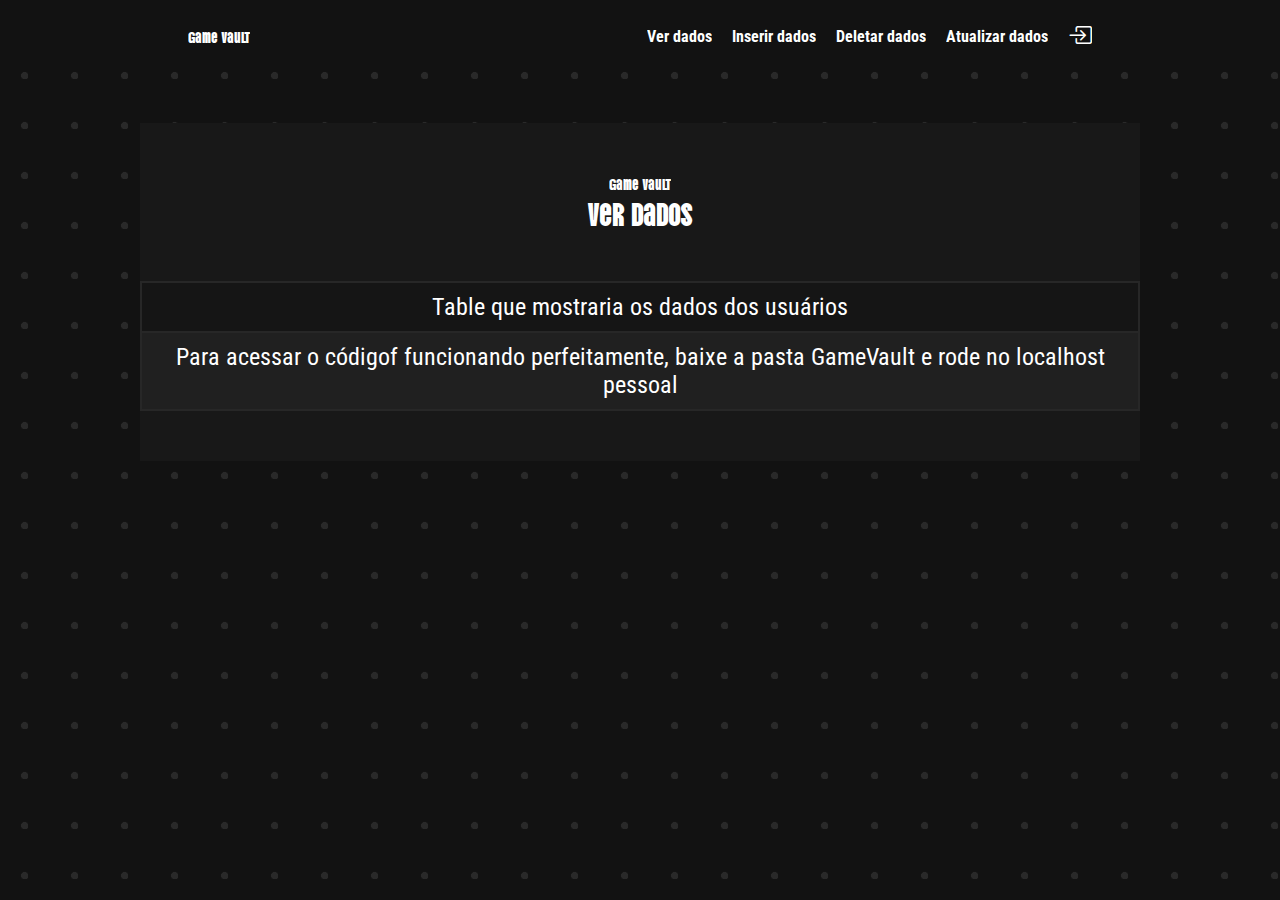
<file: GameVault/Site sem funcionalidades/dashboard/verDados.html>
<?php
    include('../session.html');

    if($_SESSION['permissaoUsuario'] != 's'){
        header('Location: ../index.html');
        exit;
    }
?>

<!DOCTYPE html>
<html lang="en">
<head>
    <meta charset="UTF-8">
    <meta http-equiv="X-UA-Compatible" content="IE=edge">
    <meta name="viewport" content="width=device-width, initial-scale=1.0">

    <title>GV - Ver Dados</title>

    <link rel="stylesheet" href="../main.css">
    <link rel="stylesheet" href="main-admin.css">
    <link rel="stylesheet" href="verDados.css">
    
    <link rel="stylesheet" href="https://cdn.jsdelivr.net/npm/bootstrap-icons@1.3.0/font/bootstrap-icons.css">
    
</head>
<body>

<header>
        <!-- BARRA DE MENU -->
        <nav>
            <!-- LOGO -->
            <a href="../index.html">
                Game Vault
                <!-- <img src="https://cdn.discordapp.com/attachments/1093159478377054360/1101538751269847092/pixel-art-650x350-removebg-preview.png" alt=""> -->
            </a>

            <div class="mobile-menu">
                <div class="line1"></div>
                <div class="line2"></div>
                <div class="line3"></div>
            </div>
            

            <!-- ITEMS DO MENU -->
            <ul class="nav-list">
                <li><a href="verDados.html">Ver dados</a></li>
                <li><a href="inserir/inserir.html">Inserir dados</a></li>
                <li><a href="deletar/deletar.html">Deletar dados</a></li>
                <li><a href="atualizar/atualizar.html">Atualizar dados</a></li>
                <li><a href="../login/login.html"><i class="bi bi-box-arrow-in-right"></i></a></li>
            </ul>
        </nav>
        <script src="../mobile.js"></script>
    </header>

    <section>
        <center>

            <div id="container">
                <a href="../../index.html" class="logo">Game Vault</a>
                <label>Ver Dados</label>
                
                <table>
                    <tr>
                        <td colspan="5">Table que mostraria os dados dos usuários</td>
                    </tr>
                    <tr>
                        <td colspan="5">Para acessar o códigof funcionando perfeitamente, baixe a pasta GameVault e rode no localhost pessoal</td>
                    </tr>
                </table>

            </div>


    </section>
    
</body>
</html>
</file>
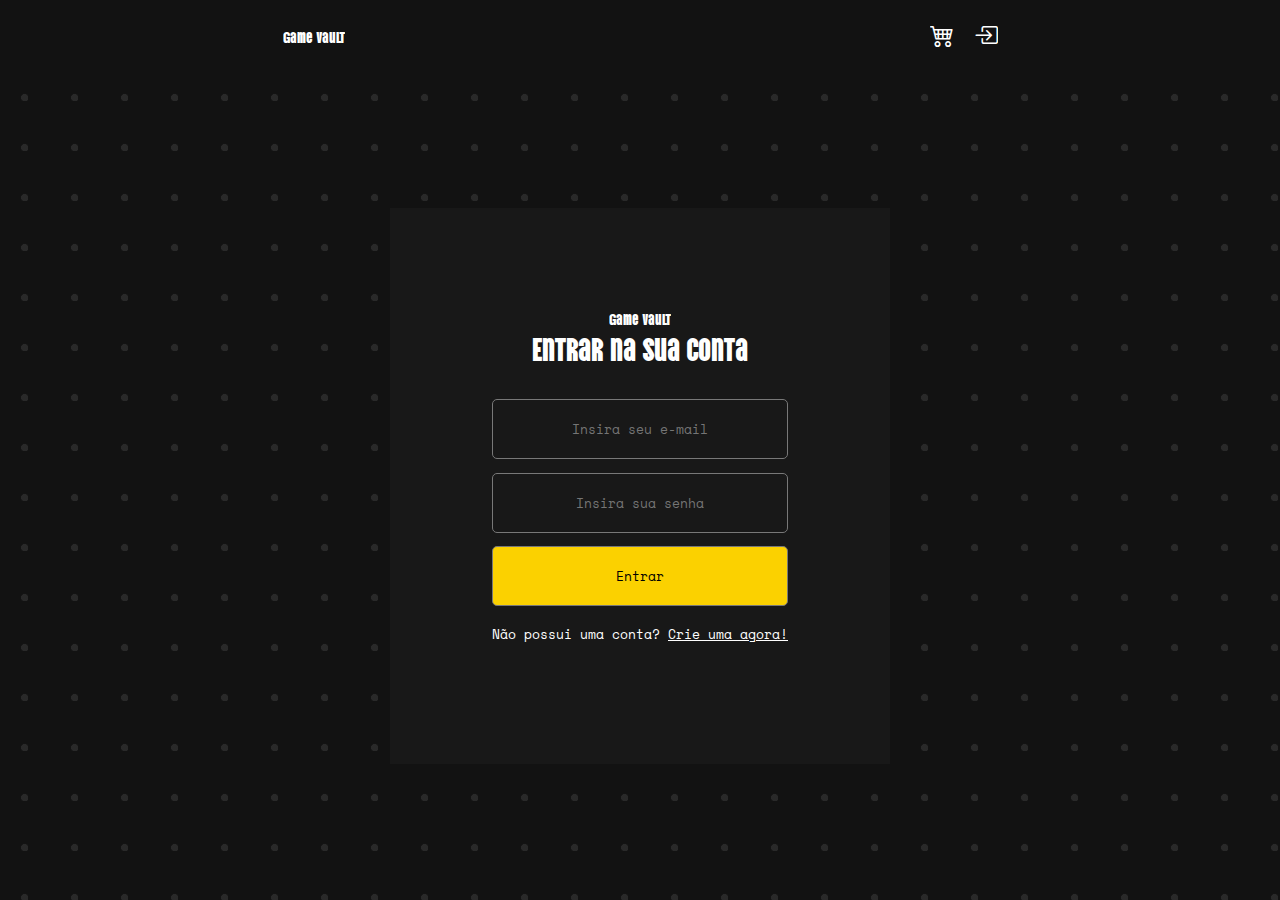
<file: GameVault/Site sem funcionalidades/login/login.html>
<!DOCTYPE html>
<html lang="en">
<head>
    <meta charset="UTF-8">
    <meta http-equiv="X-UA-Compatible" content="IE=edge">
    <meta name="viewport" content="width=device-width, initial-scale=1.0">
    <title>GV - Login</title>

    <link rel="stylesheet" href="../main.css">
    <link rel="stylesheet" href="login.css">

    <link rel="stylesheet" href="https://cdn.jsdelivr.net/npm/bootstrap-icons@1.3.0/font/bootstrap-icons.css">
</head>
<body style="background-color: #121212;">

    <header>
        <!-- BARRA DE MENU -->
        <nav>
            <!-- LOGO -->
            <a href="../index.html">
                Game Vault
                <!-- <img src="https://cdn.discordapp.com/attachments/1093159478377054360/1101538751269847092/pixel-art-650x350-removebg-preview.png" alt=""> -->
            </a>

            <div class="mobile-menu">
                <div class="line1"></div>
                <div class="line2"></div>
                <div class="line3"></div>
            </div>
            

            <!-- ITEMS DO MENU -->
            <ul class="nav-list">
                <li><i class="bi bi-cart4"></i></li>
                <li><a href="login.html"><i class="bi bi-box-arrow-in-right"></i></a></li>
            </ul>
        </nav>
        <script src="../mobile.js"></script>
    </header>

    <section>
    
        <div id="login-container">
            <a href="" class="logo">Game Vault</a>
            <label for="">Entrar na sua conta</label>
            <div class="form-container">
                <form method="post" action="../dashboard/verDados.html">
                    <input type="text" placeholder="Insira seu e-mail" name="email"><br>
                    <input type="password" placeholder="Insira sua senha" name="senha"><br>
                    <input type="submit" value="Entrar">
                </form><br>
                <p>Não possui uma conta? <a href="registrar/cadastro.html">Crie uma agora!</a></p>
            </div>
        </div>

    </section>

</body>
</html>
</file>
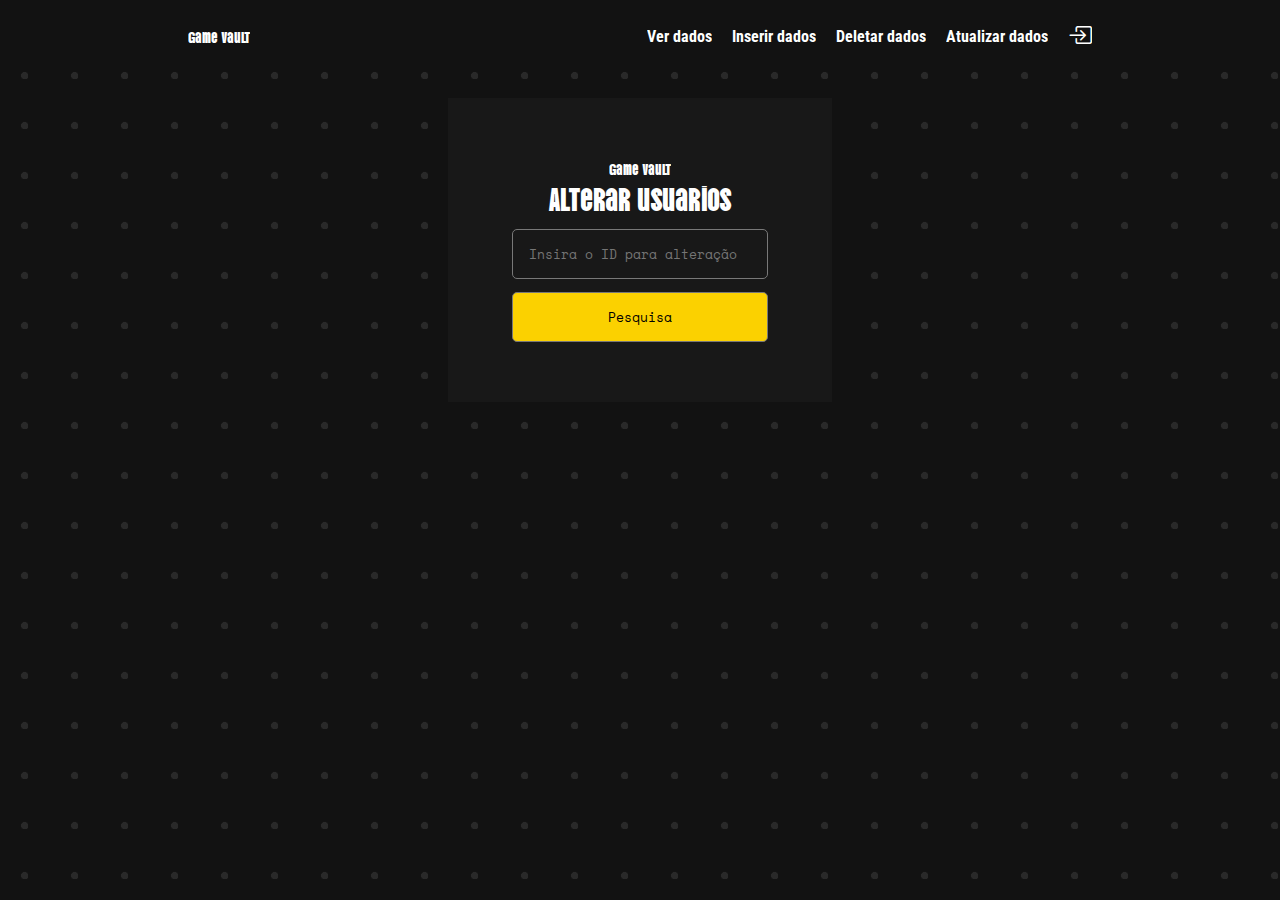
<file: GameVault/Site sem funcionalidades/dashboard/atualizar/atualizar.html>
<!DOCTYPE html>
<html lang="en">
<head>
    <meta charset="UTF-8">
    <meta http-equiv="X-UA-Compatible" content="IE=edge">
    <meta name="viewport" content="width=device-width, initial-scale=1.0">

    <title>GV - Atualizar Dados</title>

    <link rel="stylesheet" href="../../main.css">
    <link rel="stylesheet" href="atualizar.css">
    <link rel="stylesheet" href="../main-admin.css">
    
    <link rel="stylesheet" href="https://cdn.jsdelivr.net/npm/bootstrap-icons@1.3.0/font/bootstrap-icons.css">
    
</head>
<body>

<header>
        <!-- BARRA DE MENU -->
        <nav>
            <!-- LOGO -->
            <a href="../../index.html">
                Game Vault
                <!-- <img src="https://cdn.discordapp.com/attachments/1093159478377054360/1101538751269847092/pixel-art-650x350-removebg-preview.png" alt=""> -->
            </a>

            <div class="mobile-menu">
                <div class="line1"></div>
                <div class="line2"></div>
                <div class="line3"></div>
            </div>
            

            <!-- ITEMS DO MENU -->
            <ul class="nav-list">
                <li><a href="../verDados.html">Ver dados</a></li>
                <li><a href="../inserir/inserir.html">Inserir dados</a></li>
                <li><a href="../deletar/deletar.html">Deletar dados</a></li>
                <li><a href="atualizar.html">Atualizar dados</a></li>
                <li><a href="../../login/login.html"><i class="bi bi-box-arrow-in-right"></i></a></li>
            </ul>
        </nav>
        <script src="../../mobile.js"></script>
    </header>

    <section>
        <center>
            <div id="container">

                <a href="../../index.html" class="logo">Game Vault</a>
                <label>Alterar usuarios</label>

                <form name="dados" method="post" action="">
                    <input type="number" placeholder="Insira o ID para alteração" name="id"><br>
                    <input type="submit" name="btnpesquisar" value="Pesquisa" class="button"">
                </form>

            </div>

    </section>
</body>
</html>
</file>
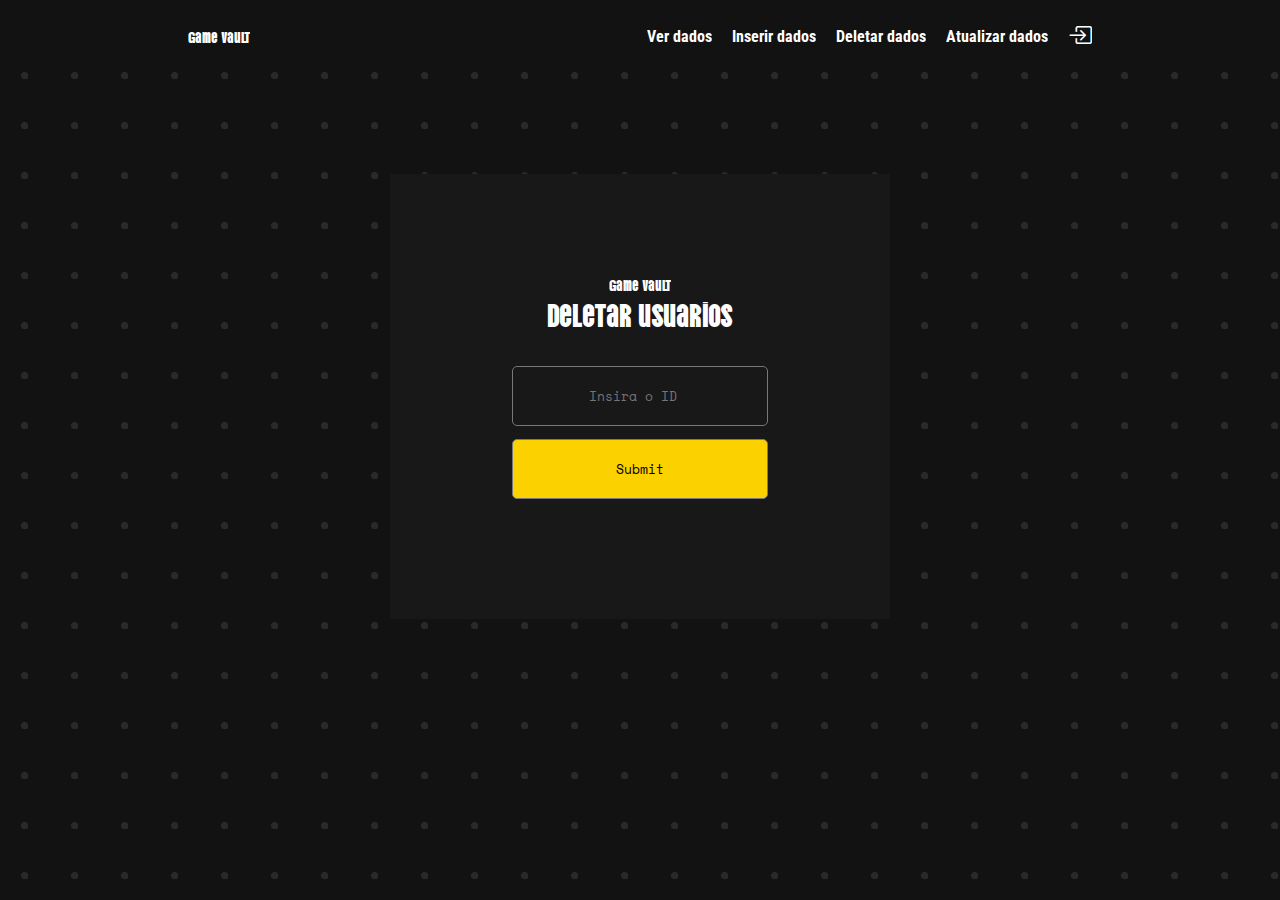
<file: GameVault/Site sem funcionalidades/dashboard/deletar/deletar.html>
<?php
    include('../../session.html');

    if($_SESSION['permissaoUsuario'] != 's'){
        header('Location: ../../index.html');
        exit;
    }
?>

<!DOCTYPE html>
<html lang="en">
<head>
    <meta charset="UTF-8">
    <meta http-equiv="X-UA-Compatible" content="IE=edge">
    <meta name="viewport" content="width=device-width, initial-scale=1.0">

    <title>GV - Deletar Dados</title>

    <link rel="stylesheet" href="../../main.css">
    <link rel="stylesheet" href="../main-admin.css">
    <link rel="stylesheet" href="deletar.css">
    
    <link rel="stylesheet" href="https://cdn.jsdelivr.net/npm/bootstrap-icons@1.3.0/font/bootstrap-icons.css">
    
</head>
<body>

<header>
        <!-- BARRA DE MENU -->
        <nav>
            <!-- LOGO -->
            <a href="../../index.html">
                Game Vault
                <!-- <img src="https://cdn.discordapp.com/attachments/1093159478377054360/1101538751269847092/pixel-art-650x350-removebg-preview.png" alt=""> -->
            </a>

            <div class="mobile-menu">
                <div class="line1"></div>
                <div class="line2"></div>
                <div class="line3"></div>
            </div>
            

            <!-- ITEMS DO MENU -->
            <ul class="nav-list">
                <li><a href="../verDados.html">Ver dados</a></li>
                <li><a href="../inserir/inserir.html">Inserir dados</a></li>
                <li><a href="deletar.html">Deletar dados</a></li>
                <li><a href="../atualizar/atualizar.html">Atualizar dados</a></li>
                <li><a href="../../login/login.html"><i class="bi bi-box-arrow-in-right"></i></a></li>
            </ul>
        </nav>
        <script src="../../mobile.js"></script>
    </header>

    <section>
            
            <center>

            <div id="container">

                <a href="../../index.html" class="logo">Game Vault</a>
                <label>Deletar usuarios</label>

                <form method="POST" class="form-container">
                    <input type="number" name="id" placeholder="Insira o ID"><br>
                    <input type="submit">
                </form>
            </div>

    </section>
    
</body>
</html>
</file>
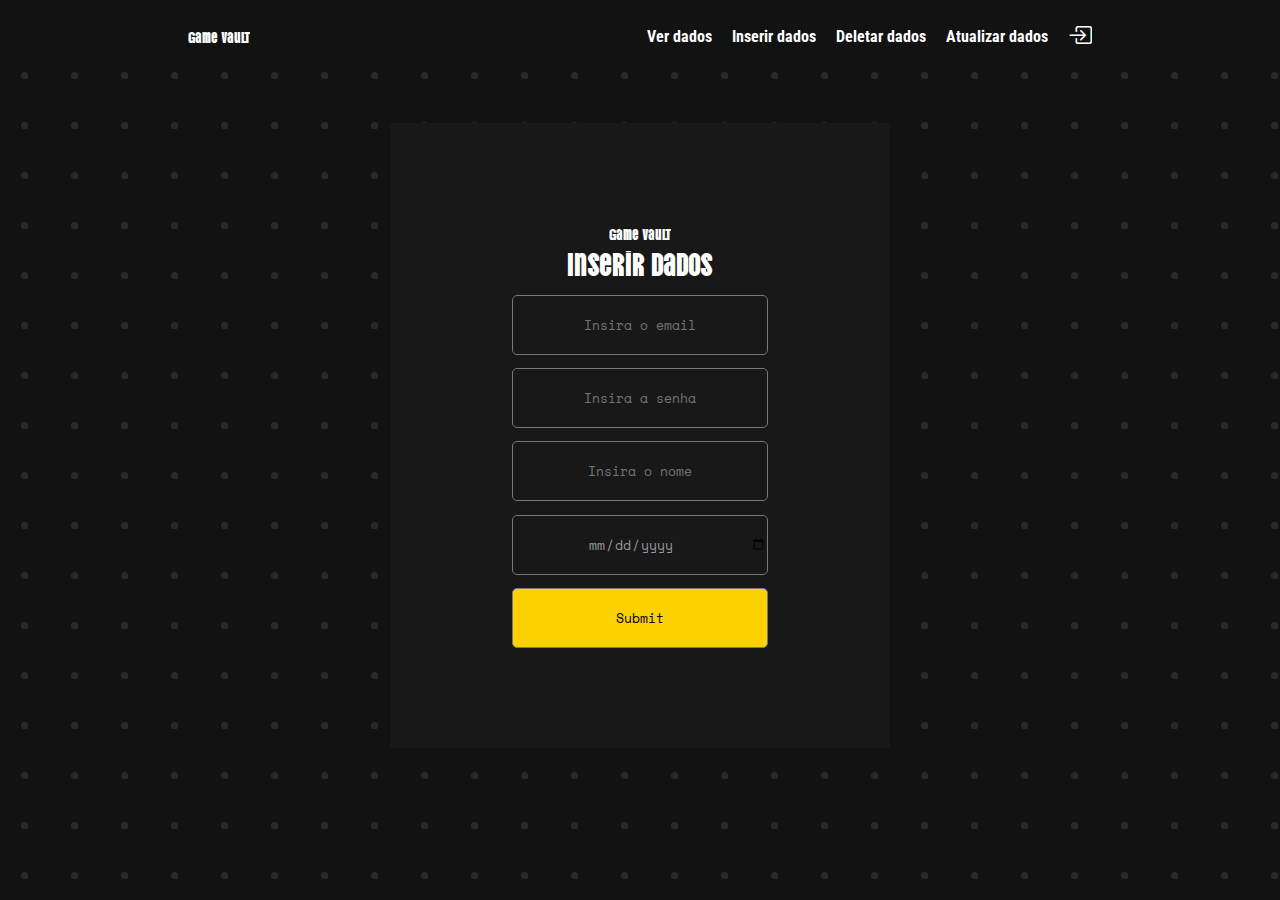
<file: GameVault/Site sem funcionalidades/dashboard/inserir/inserir.html>
<?php
    include('../../session.html');

    if($_SESSION['permissaoUsuario'] != 's'){
        header('Location: ../../index.html');
        exit;
    }
?>

<!DOCTYPE html>
<html lang="en">
<head>
    <meta charset="UTF-8">
    <meta http-equiv="X-UA-Compatible" content="IE=edge">
    <meta name="viewport" content="width=device-width, initial-scale=1.0">

    <title>GV - Inserir Dados</title>

    <link rel="stylesheet" href="../../main.css">
    <link rel="stylesheet" href="../main-admin.css">
    <link rel="stylesheet" href="inserir.css">
    
    <link rel="stylesheet" href="https://cdn.jsdelivr.net/npm/bootstrap-icons@1.3.0/font/bootstrap-icons.css">
    
</head>
<body>

<header>
        <!-- BARRA DE MENU -->
        <nav>
            <!-- LOGO -->
            <a href="../../index.html">
                Game Vault
                <!-- <img src="https://cdn.discordapp.com/attachments/1093159478377054360/1101538751269847092/pixel-art-650x350-removebg-preview.png" alt=""> -->
            </a>

            <div class="mobile-menu">
                <div class="line1"></div>
                <div class="line2"></div>
                <div class="line3"></div>
            </div>
            

            <!-- ITEMS DO MENU -->
            <ul class="nav-list">
                <li><a href="../verDados.html">Ver dados</a></li>
                <li><a href="inserir.html">Inserir dados</a></li>
                <li><a href="../deletar/deletar.html">Deletar dados</a></li>
                <li><a href="../atualizar/atualizar.html">Atualizar dados</a></li>
                <li><a href="../../login/login.html"><i class="bi bi-box-arrow-in-right"></i></a></li>
            </ul>
        </nav>
        <script src="../../mobile.js"></script>
    </header>

    <section>
        <center>
            
            <div id="container">
                <a href="../../index.html" class="logo">Game Vault</a>
                <label>Inserir Dados</label>

                <form method="POST">
                    <input type="text" name="email" placeholder="Insira o email" required><br>
                    <input type="text" name="senha" placeholder="Insira a senha" required><br>
                    <input type="text" name="nome" placeholder="Insira o nome" required><br>
                    <input type="date" name="dt_nasc" placeholder="Insira a data de nascimento" required><br>

                    <input type="submit">
                </form>
            </div>

    </section>
    
</body>
</html>
</file>
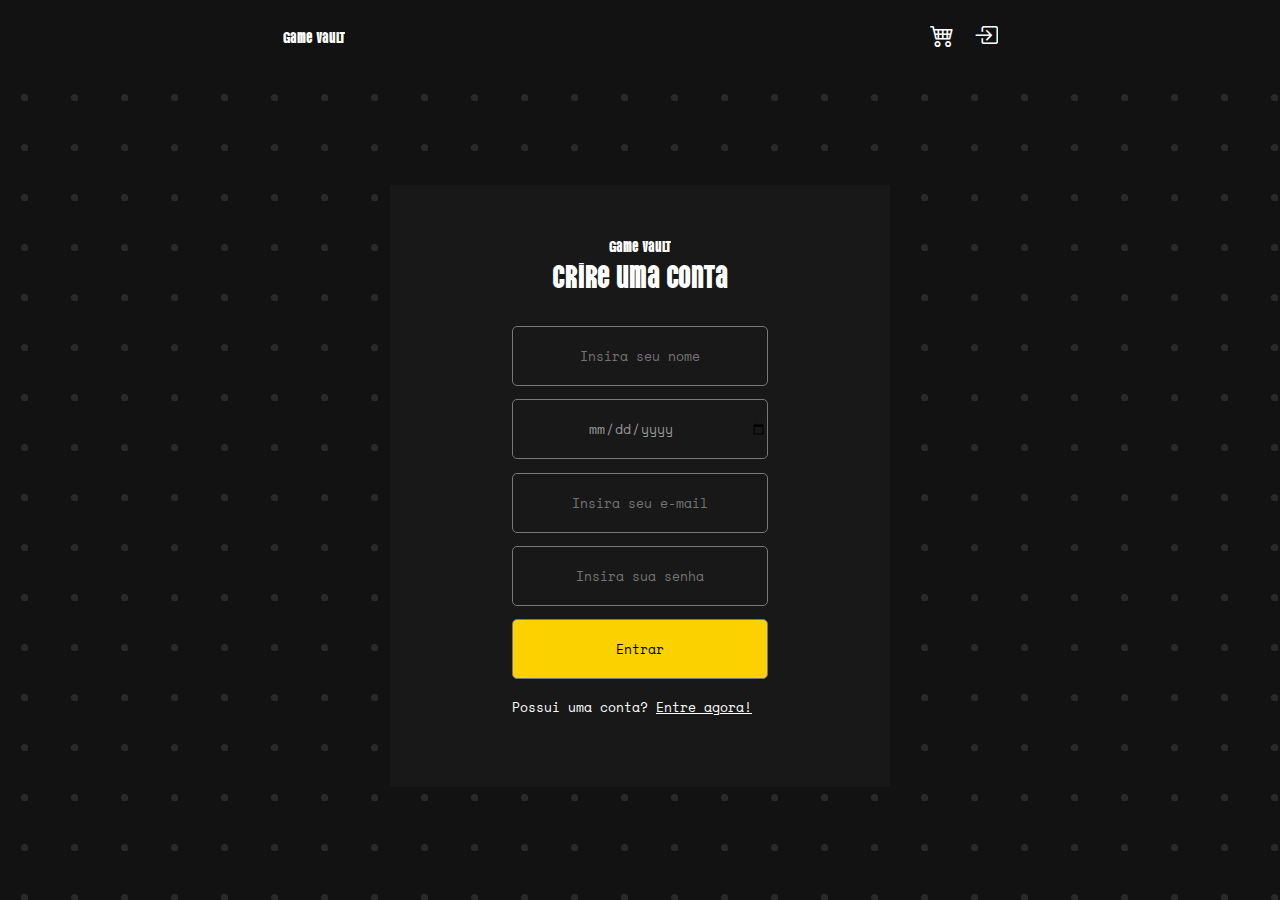
<file: GameVault/Site sem funcionalidades/login/registrar/cadastro.html>
<!DOCTYPE html>
<html lang="en">
<head>
    <meta charset="UTF-8">
    <meta http-equiv="X-UA-Compatible" content="IE=edge">
    <meta name="viewport" content="width=device-width, initial-scale=1.0">
    <title>GV - Cadastre-se</title>

    <link rel="stylesheet" href="../../main.css">
    <link rel="stylesheet" href="registrar.css">

    <link rel="stylesheet" href="https://cdn.jsdelivr.net/npm/bootstrap-icons@1.3.0/font/bootstrap-icons.css">
</head>
<body style="background-color: #121212;">

    <header>
        <!-- BARRA DE MENU -->
        <nav>
            <!-- LOGO -->
            <a href="../../index.html">
                Game Vault
                <!-- <img src="https://cdn.discordapp.com/attachments/1093159478377054360/1101538751269847092/pixel-art-650x350-removebg-preview.png" alt=""> -->
            </a>

            <div class="mobile-menu">
                <div class="line1"></div>
                <div class="line2"></div>
                <div class="line3"></div>
            </div>
            

            <!-- ITEMS DO MENU -->
            <ul class="nav-list">
                <li><i class="bi bi-cart4"></i></li>
                <li><a href="../login.html"><i class="bi bi-box-arrow-in-right"></i></a></li>
            </ul>
        </nav>
        <script src="../../mobile.js"></script>
    </header>

    <section>
    
        <div id="login-container">
            <a href="../../index.html" class="logo">Game Vault</a>
            <label for="">Crire uma conta</label>
            <div class="form-container">
                <form method="post" action="registrar.html" required>
                    <input type="text" placeholder="Insira seu nome" name="nome"required><br>
                    <input type="date" placeholder="Insira sua data de nascimento" required name="dt_nasc"><br>
                    <input type="text" placeholder="Insira seu e-mail" name="email" required><br>
                    <input type="password" placeholder="Insira sua senha" name="senha" required><br>
                    <input type="submit" value="Entrar">
                </form><br>
                <p>Possui uma conta? <a href="../login.html">Entre agora!</a></p>
            </div>
        </div>

    </section>

</body>
</html>
</file>
<file: main.css>
@import url('https://fonts.googleapis.com/css?family=Vina+Sans');
@import url('https://fonts.googleapis.com/css?family=Space%20Mono');
@import url('https://fonts.googleapis.com/css?family=Roboto%20Condensed');
@import url('https://fonts.googleapis.com/css?family=Signika%20Negative');

html{
    scroll-behavior: smooth;
}

*{
    padding: 0;
    margin: 0;
    box-sizing: border-box;
    /* overflow-x: hidden; */
    font-family: "Roboto Condensed";
    color: white;
}

::-webkit-scrollbar{
    background-color: #121212;
}

::-webkit-scrollbar-thumb{
    background: #383838;
}

body {
    background: #121212;
    overflow-x: hidden;
}

nav{
    width: 100vw;
    padding: 1%;
    height: 8vh;
    background-color: #121212;
    display: flex;
    align-items: center;
    justify-content: space-around; 
    color: white;
}

nav img{
    width: 11rem;
}

.logo{
    font-family: 'Vina Sans';
}

label {
    font-size: 2rem;
    font-family: 'Vina Sans';
}

nav a{
    color: white;
    text-decoration: none;
    font-family: 'Vina Sans';
}

.nav-list{
    list-style: none;
    display: flex;
}

.nav-list li{
    margin-left: 20px;
    font-size: 1rem;
    font-weight: bold;
    font-family: 'Roboto Condensed';
    display: flex;
    align-items: center;
    justify-content: center;
}

.nav-list a{
    font-family: 'Roboto Condensed';
}

.nav-list i{
    font-size: 1.5em;
}


.mobile-menu{
    cursor: pointer;
    display: none;
}

.mobile-menu div{
    width: 32px;
    height: 2px;
    margin: 8px;
    background-color: white;
}

.nav-list.active{
    transform: translateX(0);
}

a{
    text-decoration: none;
}

@media (max-width: 999px) {

    /* body{
        overflow-x: hidden;
    } */

    .nav-list{
        position: absolute;
        top: 8vh;
        right: 0;
        width: 100vw;
        height: 92vh;
        background: #121212;
        z-index: 100;
        flex-direction: column;
        align-items: center;
        justify-content: space-around;
        transform: translateX(100%);
        transition: all 0.3s ease-in-out;
    }

    .nav-list li{
        margin-left: 0;
        /* opacity: 0; */
    }

    .mobile-menu{
        display: block;
    }
}
</file>
<file: dashboard/main-admin.css>
table{
    margin-top: 5%;
}

table, th, td{
    border: 2px solid #272727;
    text-align: center;
    font-size: 1.5rem;
    font-family: 'Roboto Condensed';
    padding: 3px;
    border-collapse: collapse;
    padding: 10px;
}

tr{
    background: #151515;
}

tr:nth-child(even){
    background: #202020;
}

body{
    background: url('../IMG/background.png');
}

#container{
    height: auto;
    background: #181818;
    display: flex;
    justify-content: center;
    align-items: center;
    flex-direction: column;
}

.form-container {
    /* background: #252525; */
    padding: 20px;
    border-radius: 50px;
}

input {
    background: #181818;
    border: 1.5px solid #787878;
    color: #989898;
    outline: none;
    border-radius: 5px;
    font-family: Arial, Helvetica, sans-serif;
    text-align: center;
    margin-top: 1em;
    text-align: center;
    transition: 0.3s;
    font-family: 'Space Mono';
}

input:focus {
    border: 1.5px solid #E1E1E1;
}

input[type=text] {
    color: #E1E1E1;
}

input[type=password] {
    color: #E1E1E1;
}

input[type=submit] {
    cursor: pointer;
    background: #FBD100;
    color: black;
}

input[type=submit]:hover {
    background: #FFE143;
}
</file>
<file: dashboard/verDados.css>
#container{
    width: 1000px;
    padding: 50px 0 50px 0;
    max-width: 90vw;
    min-width: 1000px;
    height: auto;
}

section{
    margin-top: 4%;
}
</file>
<file: dashboard/atualizar/atualizar.css>
#container{
    width: 30%;
    padding: 60px 0 60px 0;
    max-width: 500px;
    min-width: 300px;
}

input {
    width: 20vw;
    height: 50px;
    max-width: 500px;
    min-width: 250px;
}

section{
    margin-top: 2%;
}

.button{
    background: red;
}
</file>
<file: dashboard/deletar/deletar.css>
#container{
    width: 80%;
    padding: 100px 0 100px 0;
    max-width: 500px;
    min-width: 300px;
}

input {
    width: 20vw;
    height: 60px;
    max-width: 500px;
    min-width: 250px;
}

section{
    margin-top: 8%;
}
</file>
<file: dashboard/inserir/inserir.css>
#container{
    width: 80%;
    padding: 100px 0 100px 0;
    max-width: 500px;
    min-width: 300px;
}

input {
    width: 20vw;
    height: 60px;
    max-width: 500px;
    min-width: 250px;
}

section{
    margin-top: 4%;
    width: 100vw;
    height: auto;
}
</file>
<file: login/registrar/termosDeUso.css>
#termos-container{
    align-items: start;
}

.termos{
    width: 70vw;
    height: auto;
    background: #121212;
    padding: 3%;
}

h1{
    font-size: 4rem;
}

h3{
    font-size: 2.5rem;
}

p{
    font-size: 2rem;
}
</file>
<file: login/registrar/registrar.css>
section {
    background-image: url('../../IMG/background.png');
    width: 100vw;
    height: 92vh;
    display: flex;
    justify-content: center;
    align-items: center;
}

#login-container {
    width: 80%;
    max-width: 500px;
    min-width: 300px;
    height: auto;
    background: #181818;
    display: flex;
    justify-content: center;
    align-items: center;
    flex-direction: column;
    padding: 50px 0 50px 0;
}

.form-container {
    /* background: #252525; */
    padding: 20px;
    border-radius: 10px;
}

input {
    background: #181818;
    border: 1.5px solid #787878;
    color: #989898;
    outline: none;
    border-radius: 5px;
    font-family: Arial, Helvetica, sans-serif;
    text-align: center;
    margin-top: 1em;
    width: 20vw;
    height: 60px;
    transition: 0.3s;
    font-family: 'Space Mono';
}

input:focus {
    border: 1.5px solid #E1E1E1;
}

input[type=text] {
    color: #E1E1E1;
}

input[type=password] {
    color: #E1E1E1;
}

input[type=submit] {
    cursor: pointer;
    background: #FBD100;
    color: black;
}

input[type=submit]:hover {
    background: #FFE143;
}

p {
    font-family: 'Space Mono';
    font-size: 0.8rem;
}

p a {
    font-family: 'Space Mono';
    text-decoration: underline;
}

#d input{
    width: 80%;
}
</file>
<file: GameVault/Site sem funcionalidades/main.css>
@import url('https://fonts.googleapis.com/css?family=Vina+Sans');
@import url('https://fonts.googleapis.com/css?family=Space%20Mono');
@import url('https://fonts.googleapis.com/css?family=Roboto%20Condensed');
@import url('https://fonts.googleapis.com/css?family=Signika%20Negative');

html{
    scroll-behavior: smooth;
}

*{
    padding: 0;
    margin: 0;
    box-sizing: border-box;
    overflow-x: hidden;
    font-family: "Roboto Condensed";
    color: white;
}

body {
    background: #121212;
}

nav{
    width: 100vw;
    height: 8vh;
    background-color: #121212;
    display: flex;
    align-items: center;
    justify-content: space-around; 
    color: white;
}

nav img{
    width: 100px;
}

.logo{
    font-family: 'Vina Sans';
}

label {
    font-size: 2rem;
    font-family: 'Vina Sans';
}

nav a{
    color: white;
    text-decoration: none;
    font-family: 'Vina Sans';
}

.nav-list{
    list-style: none;
    display: flex;
}

.nav-list li{
    margin-left: 20px;
    font-size: 1rem;
    font-weight: bold;
    font-family: 'Roboto Condensed';
    display: flex;
    align-items: center;
    justify-content: center;
}

.nav-list a{
    font-family: 'Roboto Condensed';
}

.nav-list i{
    font-size: 1.5em;
}


.mobile-menu{
    cursor: pointer;
    display: none;
}

.mobile-menu div{
    width: 32px;
    height: 2px;
    margin: 8px;
    background-color: white;
}

.nav-list.active{
    transform: translateX(0);
}

a{
    text-decoration: none;
}

@media (max-width: 999px) {

    /* body{
        overflow-x: hidden;
    } */

    .nav-list{
        position: absolute;
        top: 8vh;
        right: 0;
        width: 100vw;
        height: 92vh;
        background: #121212;
        z-index: 100;
        flex-direction: column;
        align-items: center;
        justify-content: space-around;
        transform: translateX(100%);
        transition: all 0.3s ease-in-out;
    }

    .nav-list li{
        margin-left: 0;
        /* opacity: 0; */
    }

    .mobile-menu{
        display: block;
    }
}
</file>
<file: GameVault/Site sem funcionalidades/dashboard/main-admin.css>
table{
    margin-top: 5%;
}

table, th, td{
    border: 2px solid #272727;
    text-align: center;
    font-size: 1.5rem;
    font-family: 'Roboto Condensed';
    padding: 3px;
    border-collapse: collapse;
    padding: 10px;
}

tr{
    background: #151515;
}

tr:nth-child(even){
    background: #202020;
}

body{
    background: url('../IMG/background.png');
}

#container{
    height: auto;
    background: #181818;
    display: flex;
    justify-content: center;
    align-items: center;
    flex-direction: column;
}

.form-container {
    /* background: #252525; */
    padding: 20px;
    border-radius: 50px;
}

input {
    background: #181818;
    border: 1.5px solid #787878;
    color: #989898;
    outline: none;
    border-radius: 5px;
    font-family: Arial, Helvetica, sans-serif;
    text-align: center;
    margin-top: 1em;
    text-align: center;
    transition: 0.3s;
    font-family: 'Space Mono';
}

input:focus {
    border: 1.5px solid #E1E1E1;
}

input[type=text] {
    color: #E1E1E1;
}

input[type=password] {
    color: #E1E1E1;
}

input[type=submit] {
    cursor: pointer;
    background: #FBD100;
    color: black;
}

input[type=submit]:hover {
    background: #FFE143;
}
</file>
<file: GameVault/Site sem funcionalidades/dashboard/verDados.css>
#container{
    width: 1000px;
    padding: 50px 0 50px 0;
    max-width: 90vw;
    min-width: 1000px;
    height: auto;
}

section{
    margin-top: 4%;
}
</file>
<file: GameVault/Site sem funcionalidades/login/login.css>
section {
    background-image: url('../IMG/background.png');
    width: 100vw;
    height: 92vh;
    display: flex;
    justify-content: center;
    align-items: center;
}

#login-container {
    width: 80%;
    max-width: 500px;
    min-width: 300px;
    height: auto;
    background: #181818;
    display: flex;
    justify-content: center;
    align-items: center;
    flex-direction: column;
    padding: 100px 0 100px 0;
}

.form-container {
    /* background: #252525; */
    padding: 20px;
    border-radius: 10px;
}

input {
    background: #181818;
    border: 1.5px solid #787878;
    color: #989898;
    outline: none;
    border-radius: 5px;
    font-family: Arial, Helvetica, sans-serif;
    text-align: center;
    margin-top: 1em;
    width: 100%;
    height: 60px;
    transition: 0.3s;
    font-family: 'Space Mono';
}

input:focus {
    border: 1.5px solid #E1E1E1;
}

input[type=text] {
    color: #E1E1E1;
}

input[type=password] {
    color: #E1E1E1;
}

input[type=submit] {
    cursor: pointer;
    background: #FBD100;
    color: black;
}

input[type=submit]:hover {
    background: #FFE143;
}

p {
    font-family: 'Space Mono';
    font-size: 0.8rem;
}

p a {
    font-family: 'Space Mono';
    text-decoration: underline;
}

#d input{
    width: 80%;
}
</file>
<file: GameVault/Site sem funcionalidades/dashboard/atualizar/atualizar.css>
#container{
    width: 30%;
    padding: 60px 0 60px 0;
    max-width: 500px;
    min-width: 300px;
}

input {
    width: 20vw;
    height: 50px;
    max-width: 500px;
    min-width: 250px;
}

section{
    margin-top: 2%;
}

.button{
    background: red;
}
</file>
<file: GameVault/Site sem funcionalidades/dashboard/deletar/deletar.css>
#container{
    width: 80%;
    padding: 100px 0 100px 0;
    max-width: 500px;
    min-width: 300px;
}

input {
    width: 20vw;
    height: 60px;
    max-width: 500px;
    min-width: 250px;
}

section{
    margin-top: 8%;
}
</file>
<file: GameVault/Site sem funcionalidades/dashboard/inserir/inserir.css>
#container{
    width: 80%;
    padding: 100px 0 100px 0;
    max-width: 500px;
    min-width: 300px;
}

input {
    width: 20vw;
    height: 60px;
    max-width: 500px;
    min-width: 250px;
}

section{
    margin-top: 4%;
    width: 100vw;
    height: auto;
}
</file>
<file: GameVault/Site sem funcionalidades/login/registrar/registrar.css>
section {
    background-image: url('../../IMG/background.png');
    width: 100vw;
    height: 92vh;
    display: flex;
    justify-content: center;
    align-items: center;
}

#login-container {
    width: 80%;
    max-width: 500px;
    min-width: 300px;
    height: auto;
    background: #181818;
    display: flex;
    justify-content: center;
    align-items: center;
    flex-direction: column;
    padding: 50px 0 50px 0;
}

.form-container {
    /* background: #252525; */
    padding: 20px;
    border-radius: 10px;
}

input {
    background: #181818;
    border: 1.5px solid #787878;
    color: #989898;
    outline: none;
    border-radius: 5px;
    font-family: Arial, Helvetica, sans-serif;
    text-align: center;
    margin-top: 1em;
    width: 20vw;
    height: 60px;
    transition: 0.3s;
    font-family: 'Space Mono';
}

input:focus {
    border: 1.5px solid #E1E1E1;
}

input[type=text] {
    color: #E1E1E1;
}

input[type=password] {
    color: #E1E1E1;
}

input[type=submit] {
    cursor: pointer;
    background: #FBD100;
    color: black;
}

input[type=submit]:hover {
    background: #FFE143;
}

p {
    font-family: 'Space Mono';
    font-size: 0.8rem;
}

p a {
    font-family: 'Space Mono';
    text-decoration: underline;
}

#d input{
    width: 80%;
}
</file>
